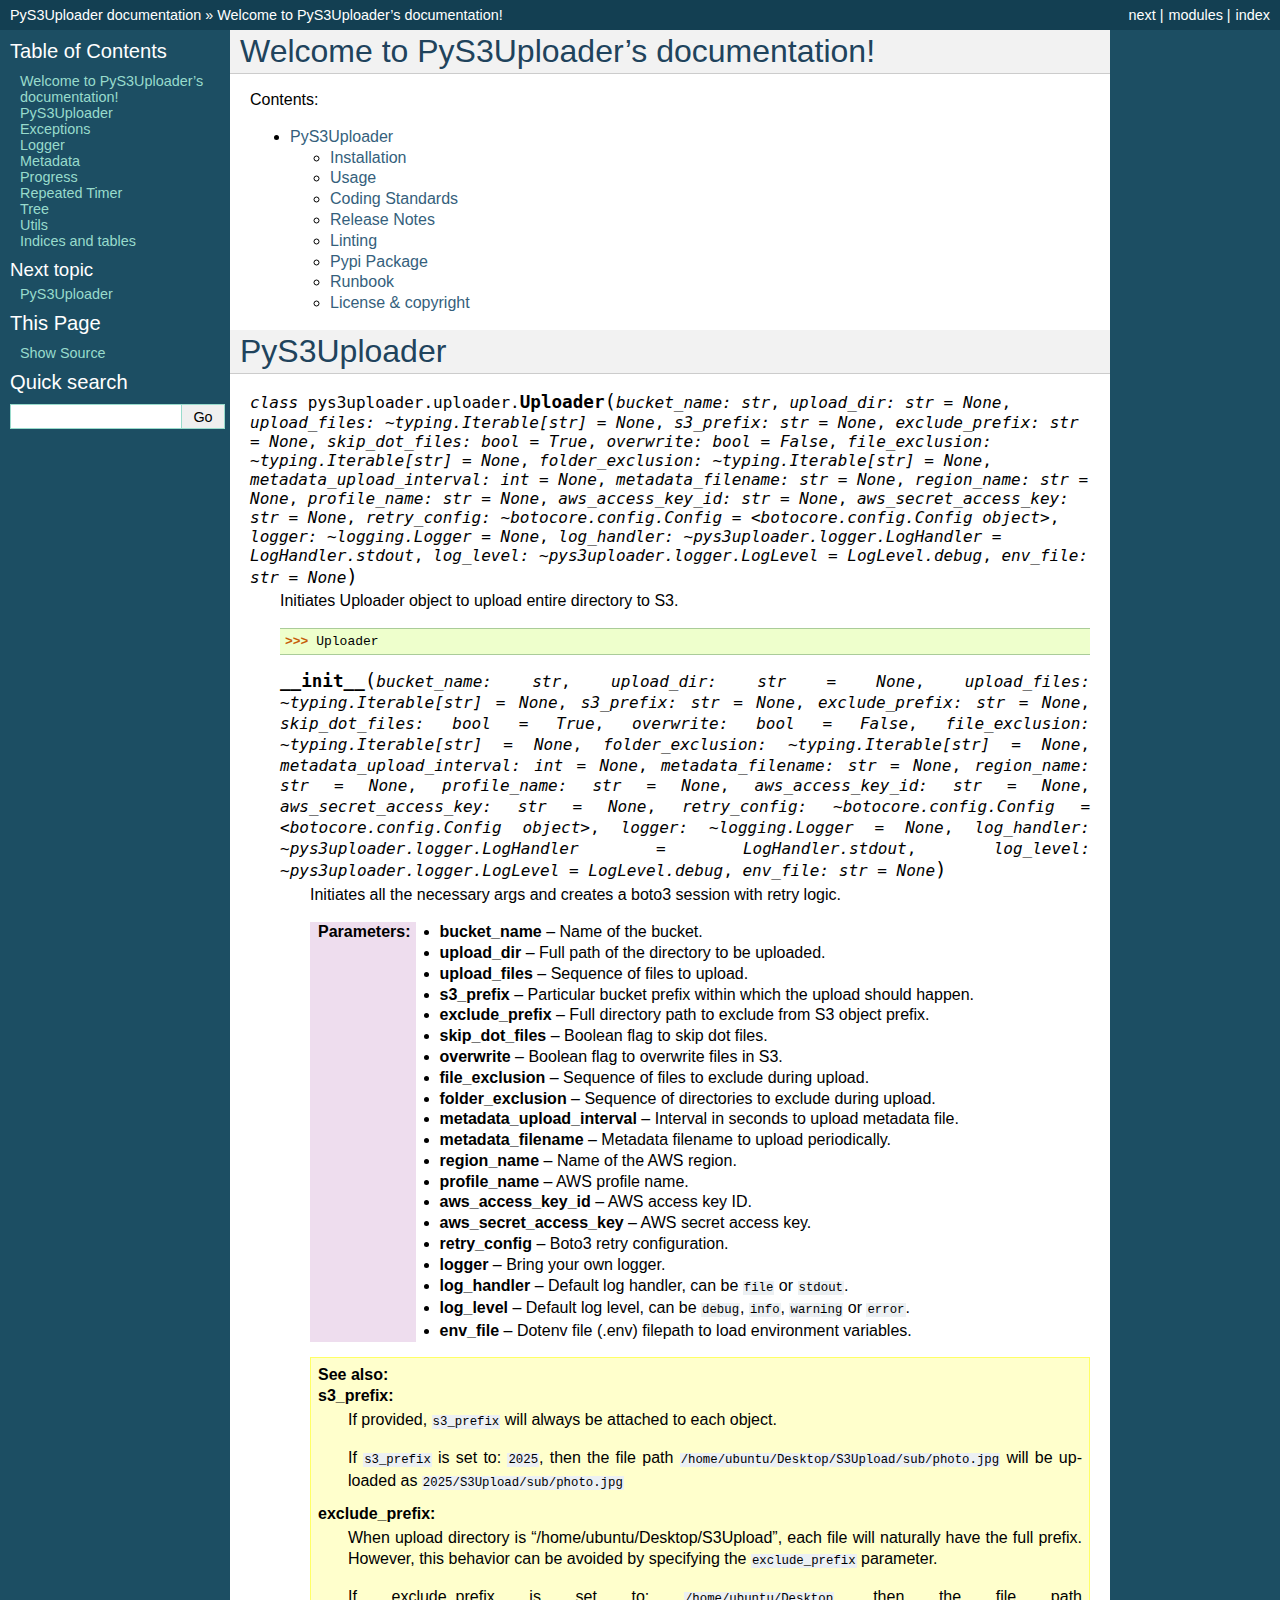
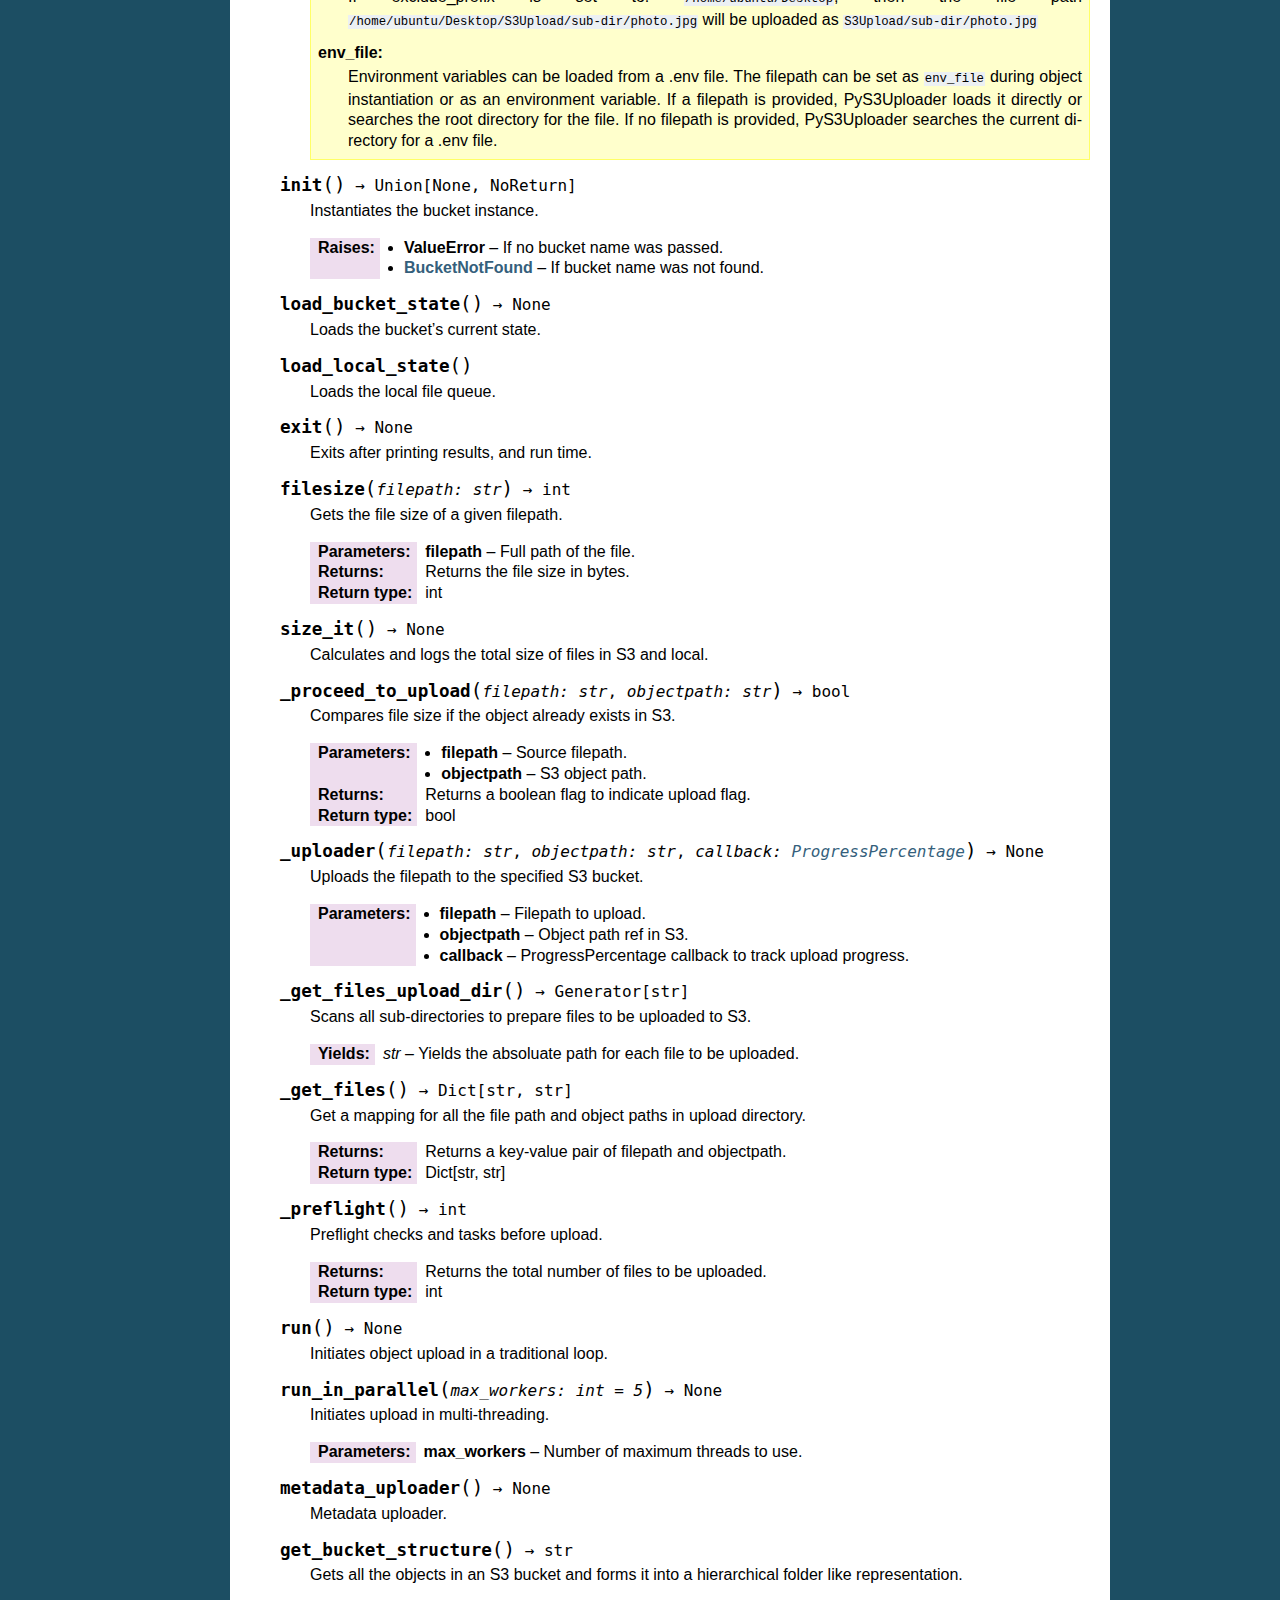
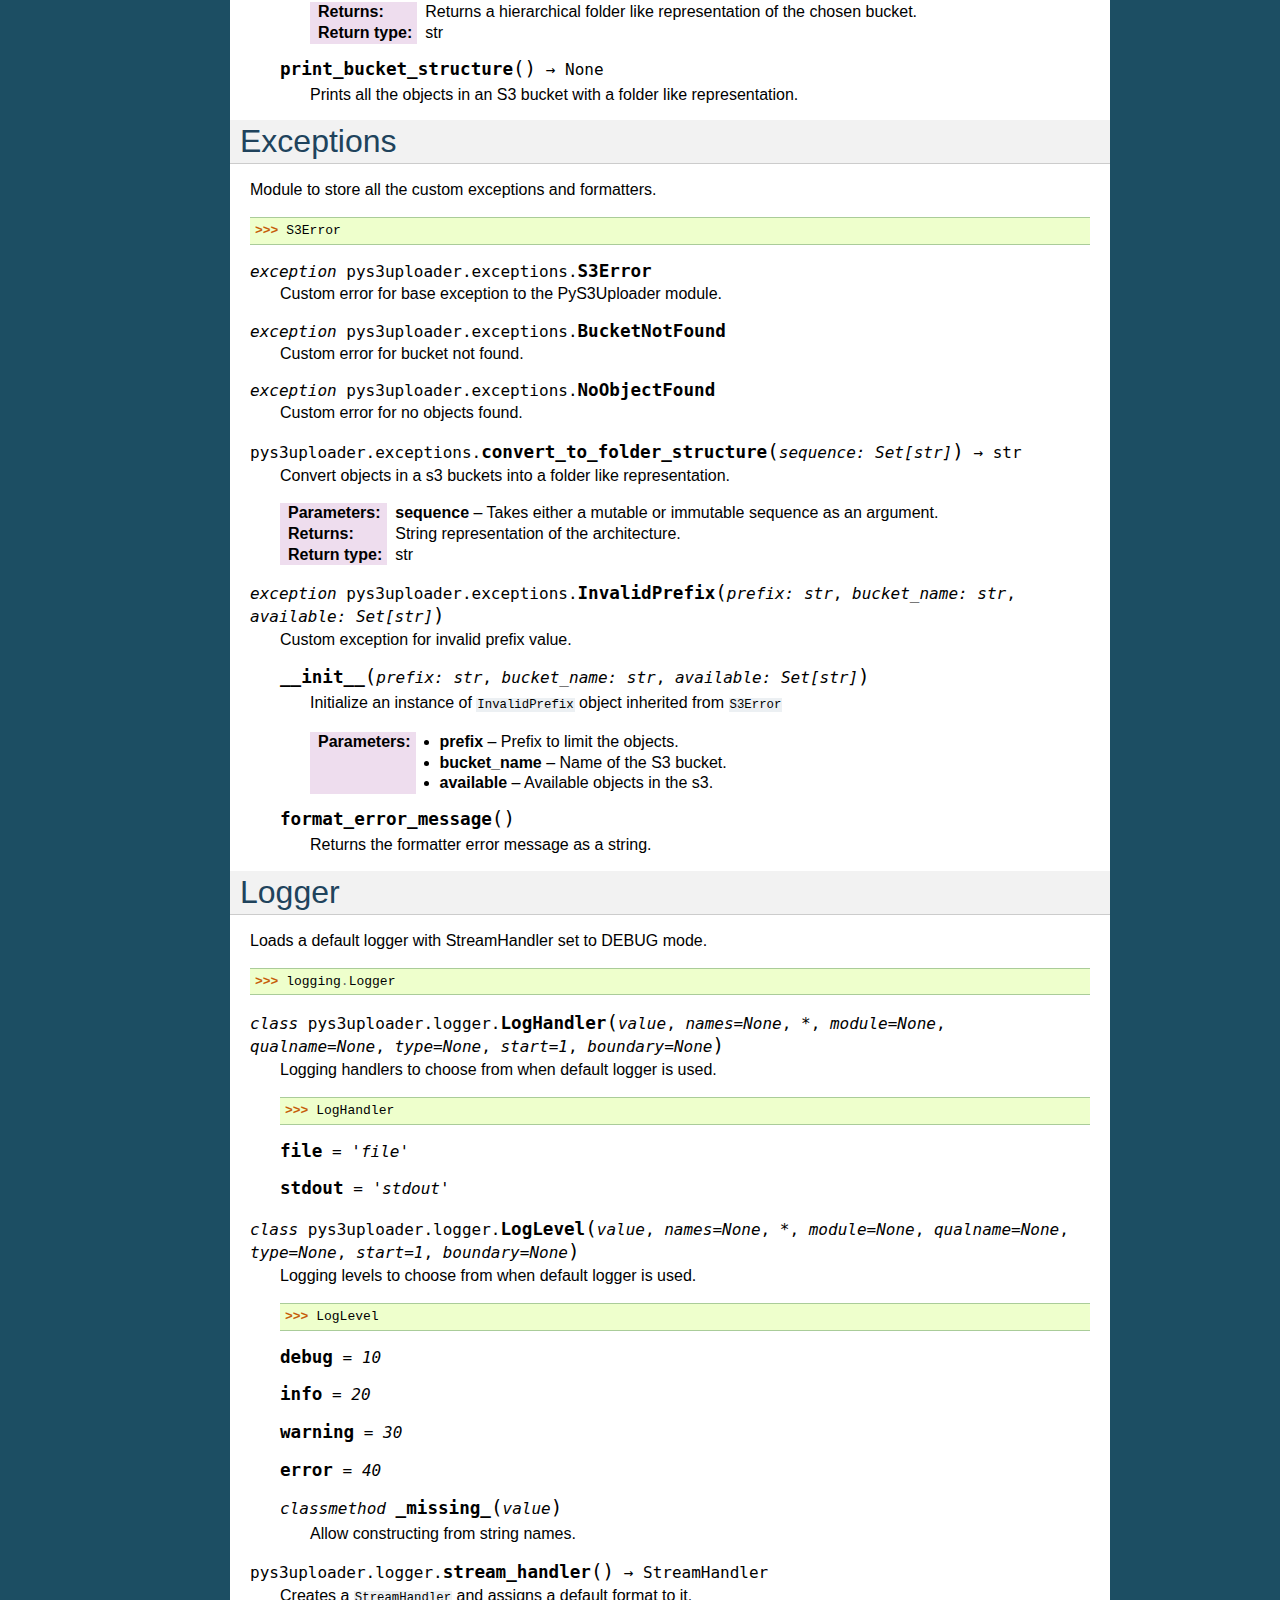
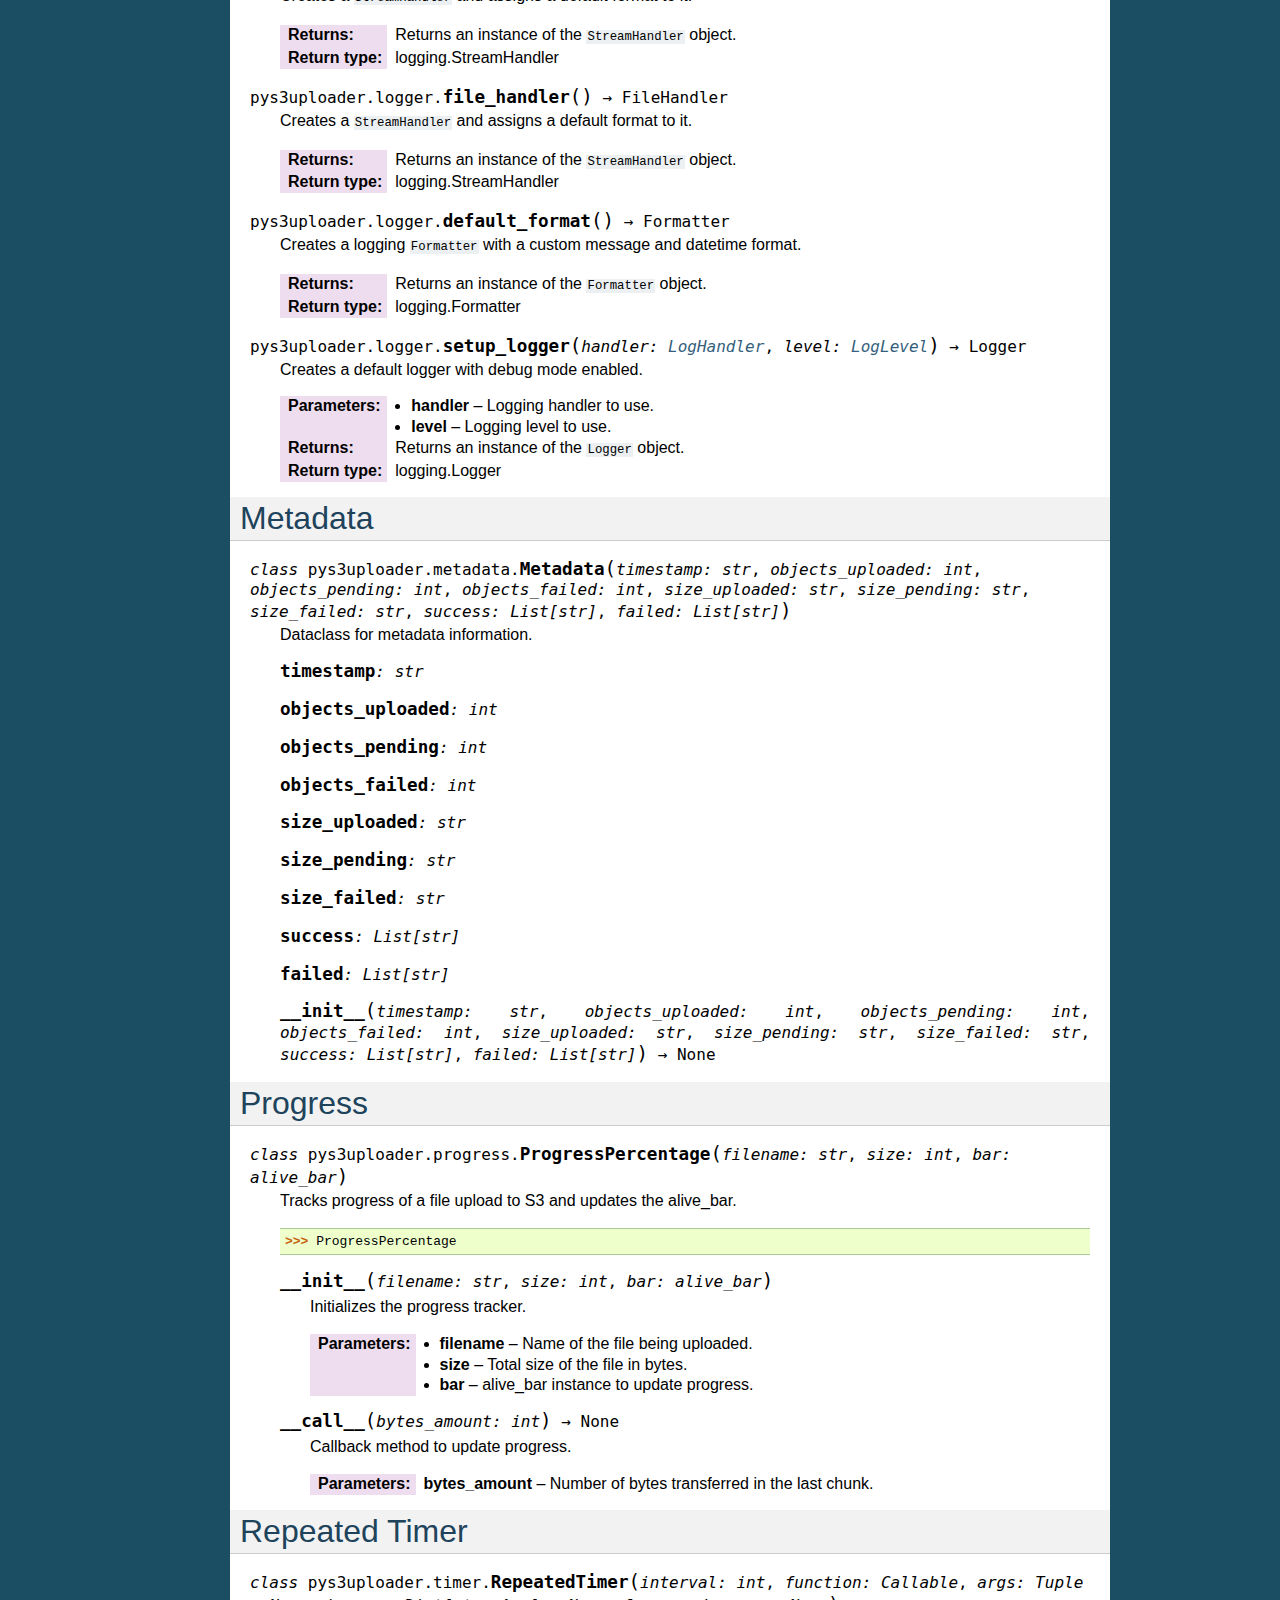
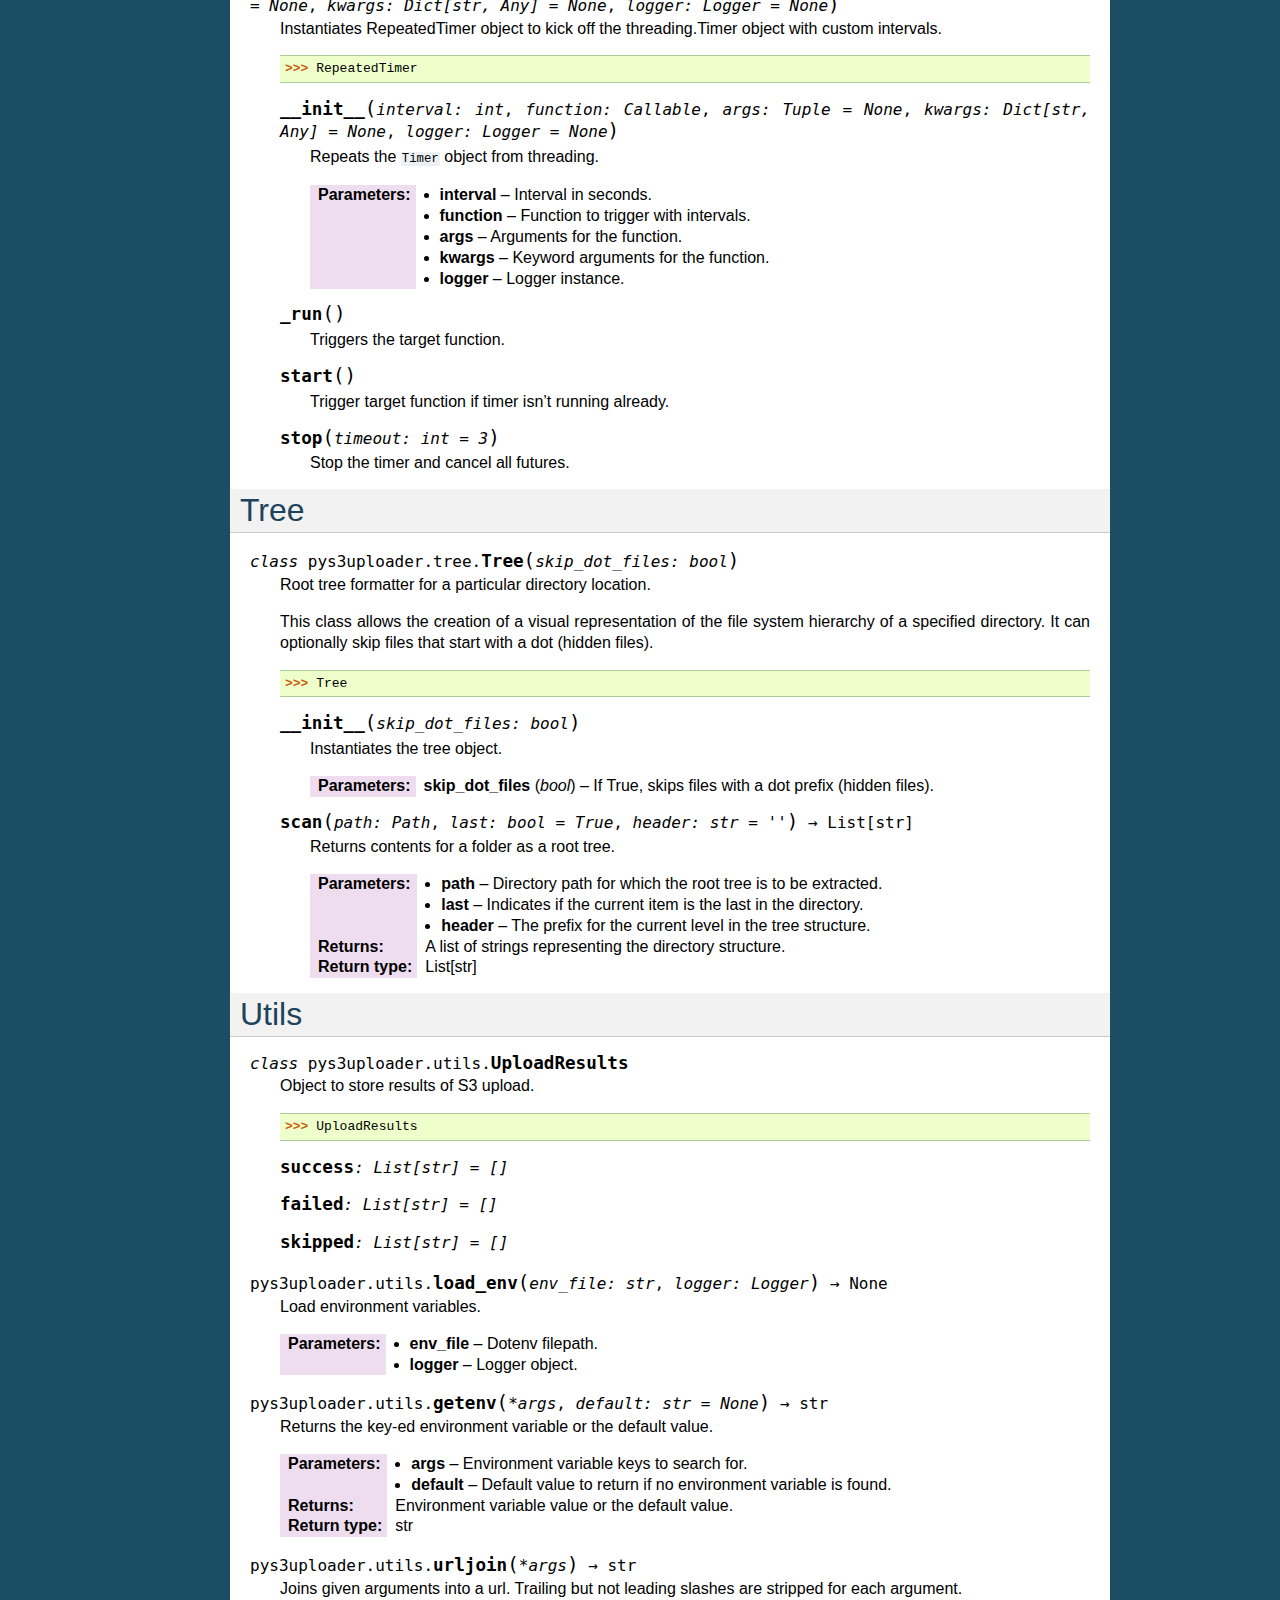
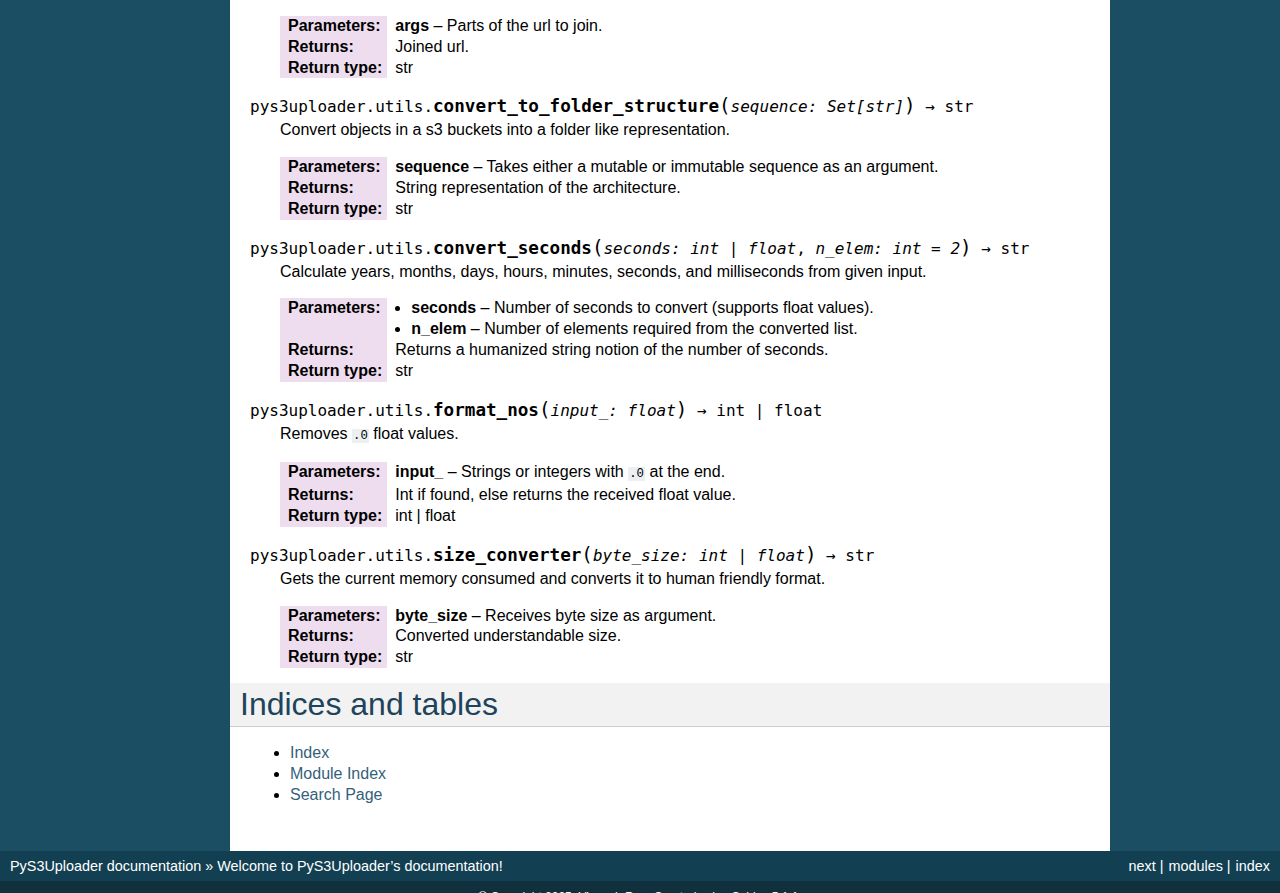
<file: docs/index.html>
<!DOCTYPE html>

<html lang="en">
  <head>
    <meta charset="utf-8" />
    <meta name="viewport" content="width=device-width, initial-scale=1.0" /><meta name="generator" content="Docutils 0.19: https://docutils.sourceforge.io/" />

    <title>Welcome to PyS3Uploader’s documentation! &#8212; PyS3Uploader  documentation</title>
    <link rel="stylesheet" type="text/css" href="_static/pygments.css" />
    <link rel="stylesheet" type="text/css" href="_static/classic.css" />
    <link rel="stylesheet" type="text/css" href="_static/static.css" />
    
    <script data-url_root="./" id="documentation_options" src="_static/documentation_options.js"></script>
    <script src="_static/jquery.js"></script>
    <script src="_static/underscore.js"></script>
    <script src="_static/_sphinx_javascript_frameworks_compat.js"></script>
    <script src="_static/doctools.js"></script>
    
    <link rel="index" title="Index" href="genindex.html" />
    <link rel="search" title="Search" href="search.html" />
    <link rel="next" title="PyS3Uploader" href="README.html" /> 
  </head><body>
    <div class="related" role="navigation" aria-label="related navigation">
      <h3>Navigation</h3>
      <ul>
        <li class="right" style="margin-right: 10px">
          <a href="genindex.html" title="General Index"
             accesskey="I">index</a></li>
        <li class="right" >
          <a href="py-modindex.html" title="Python Module Index"
             >modules</a> |</li>
        <li class="right" >
          <a href="README.html" title="PyS3Uploader"
             accesskey="N">next</a> |</li>
        <li class="nav-item nav-item-0"><a href="#">PyS3Uploader  documentation</a> &#187;</li>
        <li class="nav-item nav-item-this"><a href="">Welcome to PyS3Uploader’s documentation!</a></li> 
      </ul>
    </div>  

    <div class="document">
      <div class="documentwrapper">
        <div class="bodywrapper">
          <div class="body" role="main">
            
  <section id="welcome-to-pys3uploader-s-documentation">
<h1>Welcome to PyS3Uploader’s documentation!<a class="headerlink" href="#welcome-to-pys3uploader-s-documentation" title="Permalink to this heading">¶</a></h1>
<div class="toctree-wrapper compound">
<p class="caption" role="heading"><span class="caption-text">Contents:</span></p>
<ul>
<li class="toctree-l1"><a class="reference internal" href="README.html">PyS3Uploader</a><ul>
<li class="toctree-l2"><a class="reference internal" href="README.html#installation">Installation</a></li>
<li class="toctree-l2"><a class="reference internal" href="README.html#usage">Usage</a></li>
<li class="toctree-l2"><a class="reference internal" href="README.html#coding-standards">Coding Standards</a></li>
<li class="toctree-l2"><a class="reference internal" href="README.html#release-notes">Release Notes</a></li>
<li class="toctree-l2"><a class="reference internal" href="README.html#linting">Linting</a></li>
<li class="toctree-l2"><a class="reference internal" href="README.html#pypi-package">Pypi Package</a></li>
<li class="toctree-l2"><a class="reference internal" href="README.html#runbook">Runbook</a></li>
<li class="toctree-l2"><a class="reference internal" href="README.html#license-copyright">License &amp; copyright</a></li>
</ul>
</li>
</ul>
</div>
</section>
<section id="module-pys3uploader.uploader">
<span id="pys3uploader"></span><h1>PyS3Uploader<a class="headerlink" href="#module-pys3uploader.uploader" title="Permalink to this heading">¶</a></h1>
<dl class="py class">
<dt class="sig sig-object py" id="pys3uploader.uploader.Uploader">
<em class="property"><span class="pre">class</span><span class="w"> </span></em><span class="sig-prename descclassname"><span class="pre">pys3uploader.uploader.</span></span><span class="sig-name descname"><span class="pre">Uploader</span></span><span class="sig-paren">(</span><em class="sig-param"><span class="n"><span class="pre">bucket_name:</span> <span class="pre">str</span></span></em>, <em class="sig-param"><span class="n"><span class="pre">upload_dir:</span> <span class="pre">str</span> <span class="pre">=</span> <span class="pre">None</span></span></em>, <em class="sig-param"><span class="n"><span class="pre">upload_files:</span> <span class="pre">~typing.Iterable[str]</span> <span class="pre">=</span> <span class="pre">None</span></span></em>, <em class="sig-param"><span class="n"><span class="pre">s3_prefix:</span> <span class="pre">str</span> <span class="pre">=</span> <span class="pre">None</span></span></em>, <em class="sig-param"><span class="n"><span class="pre">exclude_prefix:</span> <span class="pre">str</span> <span class="pre">=</span> <span class="pre">None</span></span></em>, <em class="sig-param"><span class="n"><span class="pre">skip_dot_files:</span> <span class="pre">bool</span> <span class="pre">=</span> <span class="pre">True</span></span></em>, <em class="sig-param"><span class="n"><span class="pre">overwrite:</span> <span class="pre">bool</span> <span class="pre">=</span> <span class="pre">False</span></span></em>, <em class="sig-param"><span class="n"><span class="pre">file_exclusion:</span> <span class="pre">~typing.Iterable[str]</span> <span class="pre">=</span> <span class="pre">None</span></span></em>, <em class="sig-param"><span class="n"><span class="pre">folder_exclusion:</span> <span class="pre">~typing.Iterable[str]</span> <span class="pre">=</span> <span class="pre">None</span></span></em>, <em class="sig-param"><span class="n"><span class="pre">metadata_upload_interval:</span> <span class="pre">int</span> <span class="pre">=</span> <span class="pre">None</span></span></em>, <em class="sig-param"><span class="n"><span class="pre">metadata_filename:</span> <span class="pre">str</span> <span class="pre">=</span> <span class="pre">None</span></span></em>, <em class="sig-param"><span class="n"><span class="pre">region_name:</span> <span class="pre">str</span> <span class="pre">=</span> <span class="pre">None</span></span></em>, <em class="sig-param"><span class="n"><span class="pre">profile_name:</span> <span class="pre">str</span> <span class="pre">=</span> <span class="pre">None</span></span></em>, <em class="sig-param"><span class="n"><span class="pre">aws_access_key_id:</span> <span class="pre">str</span> <span class="pre">=</span> <span class="pre">None</span></span></em>, <em class="sig-param"><span class="n"><span class="pre">aws_secret_access_key:</span> <span class="pre">str</span> <span class="pre">=</span> <span class="pre">None</span></span></em>, <em class="sig-param"><span class="n"><span class="pre">retry_config:</span> <span class="pre">~botocore.config.Config</span> <span class="pre">=</span> <span class="pre">&lt;botocore.config.Config</span> <span class="pre">object&gt;</span></span></em>, <em class="sig-param"><span class="n"><span class="pre">logger:</span> <span class="pre">~logging.Logger</span> <span class="pre">=</span> <span class="pre">None</span></span></em>, <em class="sig-param"><span class="n"><span class="pre">log_handler:</span> <span class="pre">~pys3uploader.logger.LogHandler</span> <span class="pre">=</span> <span class="pre">LogHandler.stdout</span></span></em>, <em class="sig-param"><span class="n"><span class="pre">log_level:</span> <span class="pre">~pys3uploader.logger.LogLevel</span> <span class="pre">=</span> <span class="pre">LogLevel.debug</span></span></em>, <em class="sig-param"><span class="n"><span class="pre">env_file:</span> <span class="pre">str</span> <span class="pre">=</span> <span class="pre">None</span></span></em><span class="sig-paren">)</span><a class="headerlink" href="#pys3uploader.uploader.Uploader" title="Permalink to this definition">¶</a></dt>
<dd><p>Initiates Uploader object to upload entire directory to S3.</p>
<div class="doctest highlight-default notranslate"><div class="highlight"><pre><span></span><span class="gp">&gt;&gt;&gt; </span><span class="n">Uploader</span>
</pre></div>
</div>
<dl class="py method">
<dt class="sig sig-object py" id="pys3uploader.uploader.Uploader.__init__">
<span class="sig-name descname"><span class="pre">__init__</span></span><span class="sig-paren">(</span><em class="sig-param"><span class="n"><span class="pre">bucket_name:</span> <span class="pre">str</span></span></em>, <em class="sig-param"><span class="n"><span class="pre">upload_dir:</span> <span class="pre">str</span> <span class="pre">=</span> <span class="pre">None</span></span></em>, <em class="sig-param"><span class="n"><span class="pre">upload_files:</span> <span class="pre">~typing.Iterable[str]</span> <span class="pre">=</span> <span class="pre">None</span></span></em>, <em class="sig-param"><span class="n"><span class="pre">s3_prefix:</span> <span class="pre">str</span> <span class="pre">=</span> <span class="pre">None</span></span></em>, <em class="sig-param"><span class="n"><span class="pre">exclude_prefix:</span> <span class="pre">str</span> <span class="pre">=</span> <span class="pre">None</span></span></em>, <em class="sig-param"><span class="n"><span class="pre">skip_dot_files:</span> <span class="pre">bool</span> <span class="pre">=</span> <span class="pre">True</span></span></em>, <em class="sig-param"><span class="n"><span class="pre">overwrite:</span> <span class="pre">bool</span> <span class="pre">=</span> <span class="pre">False</span></span></em>, <em class="sig-param"><span class="n"><span class="pre">file_exclusion:</span> <span class="pre">~typing.Iterable[str]</span> <span class="pre">=</span> <span class="pre">None</span></span></em>, <em class="sig-param"><span class="n"><span class="pre">folder_exclusion:</span> <span class="pre">~typing.Iterable[str]</span> <span class="pre">=</span> <span class="pre">None</span></span></em>, <em class="sig-param"><span class="n"><span class="pre">metadata_upload_interval:</span> <span class="pre">int</span> <span class="pre">=</span> <span class="pre">None</span></span></em>, <em class="sig-param"><span class="n"><span class="pre">metadata_filename:</span> <span class="pre">str</span> <span class="pre">=</span> <span class="pre">None</span></span></em>, <em class="sig-param"><span class="n"><span class="pre">region_name:</span> <span class="pre">str</span> <span class="pre">=</span> <span class="pre">None</span></span></em>, <em class="sig-param"><span class="n"><span class="pre">profile_name:</span> <span class="pre">str</span> <span class="pre">=</span> <span class="pre">None</span></span></em>, <em class="sig-param"><span class="n"><span class="pre">aws_access_key_id:</span> <span class="pre">str</span> <span class="pre">=</span> <span class="pre">None</span></span></em>, <em class="sig-param"><span class="n"><span class="pre">aws_secret_access_key:</span> <span class="pre">str</span> <span class="pre">=</span> <span class="pre">None</span></span></em>, <em class="sig-param"><span class="n"><span class="pre">retry_config:</span> <span class="pre">~botocore.config.Config</span> <span class="pre">=</span> <span class="pre">&lt;botocore.config.Config</span> <span class="pre">object&gt;</span></span></em>, <em class="sig-param"><span class="n"><span class="pre">logger:</span> <span class="pre">~logging.Logger</span> <span class="pre">=</span> <span class="pre">None</span></span></em>, <em class="sig-param"><span class="n"><span class="pre">log_handler:</span> <span class="pre">~pys3uploader.logger.LogHandler</span> <span class="pre">=</span> <span class="pre">LogHandler.stdout</span></span></em>, <em class="sig-param"><span class="n"><span class="pre">log_level:</span> <span class="pre">~pys3uploader.logger.LogLevel</span> <span class="pre">=</span> <span class="pre">LogLevel.debug</span></span></em>, <em class="sig-param"><span class="n"><span class="pre">env_file:</span> <span class="pre">str</span> <span class="pre">=</span> <span class="pre">None</span></span></em><span class="sig-paren">)</span><a class="headerlink" href="#pys3uploader.uploader.Uploader.__init__" title="Permalink to this definition">¶</a></dt>
<dd><p>Initiates all the necessary args and creates a boto3 session with retry logic.</p>
<dl class="field-list simple">
<dt class="field-odd">Parameters<span class="colon">:</span></dt>
<dd class="field-odd"><ul class="simple">
<li><p><strong>bucket_name</strong> – Name of the bucket.</p></li>
<li><p><strong>upload_dir</strong> – Full path of the directory to be uploaded.</p></li>
<li><p><strong>upload_files</strong> – Sequence of files to upload.</p></li>
<li><p><strong>s3_prefix</strong> – Particular bucket prefix within which the upload should happen.</p></li>
<li><p><strong>exclude_prefix</strong> – Full directory path to exclude from S3 object prefix.</p></li>
<li><p><strong>skip_dot_files</strong> – Boolean flag to skip dot files.</p></li>
<li><p><strong>overwrite</strong> – Boolean flag to overwrite files in S3.</p></li>
<li><p><strong>file_exclusion</strong> – Sequence of files to exclude during upload.</p></li>
<li><p><strong>folder_exclusion</strong> – Sequence of directories to exclude during upload.</p></li>
<li><p><strong>metadata_upload_interval</strong> – Interval in seconds to upload metadata file.</p></li>
<li><p><strong>metadata_filename</strong> – Metadata filename to upload periodically.</p></li>
<li><p><strong>region_name</strong> – Name of the AWS region.</p></li>
<li><p><strong>profile_name</strong> – AWS profile name.</p></li>
<li><p><strong>aws_access_key_id</strong> – AWS access key ID.</p></li>
<li><p><strong>aws_secret_access_key</strong> – AWS secret access key.</p></li>
<li><p><strong>retry_config</strong> – Boto3 retry configuration.</p></li>
<li><p><strong>logger</strong> – Bring your own logger.</p></li>
<li><p><strong>log_handler</strong> – Default log handler, can be <code class="docutils literal notranslate"><span class="pre">file</span></code> or <code class="docutils literal notranslate"><span class="pre">stdout</span></code>.</p></li>
<li><p><strong>log_level</strong> – Default log level, can be <code class="docutils literal notranslate"><span class="pre">debug</span></code>, <code class="docutils literal notranslate"><span class="pre">info</span></code>, <code class="docutils literal notranslate"><span class="pre">warning</span></code> or <code class="docutils literal notranslate"><span class="pre">error</span></code>.</p></li>
<li><p><strong>env_file</strong> – Dotenv file (.env) filepath to load environment variables.</p></li>
</ul>
</dd>
</dl>
<div class="admonition seealso">
<p class="admonition-title">See also</p>
<dl>
<dt>s3_prefix:</dt><dd><p>If provided, <code class="docutils literal notranslate"><span class="pre">s3_prefix</span></code> will always be attached to each object.</p>
<p>If <code class="docutils literal notranslate"><span class="pre">s3_prefix</span></code> is set to: <code class="docutils literal notranslate"><span class="pre">2025</span></code>, then the file path
<code class="docutils literal notranslate"><span class="pre">/home/ubuntu/Desktop/S3Upload/sub/photo.jpg</span></code> will be uploaded as <code class="docutils literal notranslate"><span class="pre">2025/S3Upload/sub/photo.jpg</span></code></p>
</dd>
<dt>exclude_prefix:</dt><dd><p>When upload directory is “/home/ubuntu/Desktop/S3Upload”, each file will naturally have the full prefix.
However, this behavior can be avoided by specifying the <code class="docutils literal notranslate"><span class="pre">exclude_prefix</span></code> parameter.</p>
<p>If exclude_prefix is set to: <code class="docutils literal notranslate"><span class="pre">/home/ubuntu/Desktop</span></code>, then the file path
<code class="docutils literal notranslate"><span class="pre">/home/ubuntu/Desktop/S3Upload/sub-dir/photo.jpg</span></code> will be uploaded as <code class="docutils literal notranslate"><span class="pre">S3Upload/sub-dir/photo.jpg</span></code></p>
</dd>
<dt>env_file:</dt><dd><p>Environment variables can be loaded from a .env file.
The filepath can be set as <code class="docutils literal notranslate"><span class="pre">env_file</span></code> during object instantiation or as an environment variable.
If a filepath is provided, PyS3Uploader loads it directly or searches the root directory for the file.
If no filepath is provided, PyS3Uploader searches the current directory for a .env file.</p>
</dd>
</dl>
</div>
</dd></dl>

<dl class="py method">
<dt class="sig sig-object py" id="pys3uploader.uploader.Uploader.init">
<span class="sig-name descname"><span class="pre">init</span></span><span class="sig-paren">(</span><span class="sig-paren">)</span> <span class="sig-return"><span class="sig-return-icon">&#x2192;</span> <span class="sig-return-typehint"><span class="pre">Union</span><span class="p"><span class="pre">[</span></span><span class="pre">None</span><span class="p"><span class="pre">,</span></span><span class="w"> </span><span class="pre">NoReturn</span><span class="p"><span class="pre">]</span></span></span></span><a class="headerlink" href="#pys3uploader.uploader.Uploader.init" title="Permalink to this definition">¶</a></dt>
<dd><p>Instantiates the bucket instance.</p>
<dl class="field-list simple">
<dt class="field-odd">Raises<span class="colon">:</span></dt>
<dd class="field-odd"><ul class="simple">
<li><p><strong>ValueError</strong> – If no bucket name was passed.</p></li>
<li><p><a class="reference internal" href="#pys3uploader.exceptions.BucketNotFound" title="pys3uploader.exceptions.BucketNotFound"><strong>BucketNotFound</strong></a> – If bucket name was not found.</p></li>
</ul>
</dd>
</dl>
</dd></dl>

<dl class="py method">
<dt class="sig sig-object py" id="pys3uploader.uploader.Uploader.load_bucket_state">
<span class="sig-name descname"><span class="pre">load_bucket_state</span></span><span class="sig-paren">(</span><span class="sig-paren">)</span> <span class="sig-return"><span class="sig-return-icon">&#x2192;</span> <span class="sig-return-typehint"><span class="pre">None</span></span></span><a class="headerlink" href="#pys3uploader.uploader.Uploader.load_bucket_state" title="Permalink to this definition">¶</a></dt>
<dd><p>Loads the bucket’s current state.</p>
</dd></dl>

<dl class="py method">
<dt class="sig sig-object py" id="pys3uploader.uploader.Uploader.load_local_state">
<span class="sig-name descname"><span class="pre">load_local_state</span></span><span class="sig-paren">(</span><span class="sig-paren">)</span><a class="headerlink" href="#pys3uploader.uploader.Uploader.load_local_state" title="Permalink to this definition">¶</a></dt>
<dd><p>Loads the local file queue.</p>
</dd></dl>

<dl class="py method">
<dt class="sig sig-object py" id="pys3uploader.uploader.Uploader.exit">
<span class="sig-name descname"><span class="pre">exit</span></span><span class="sig-paren">(</span><span class="sig-paren">)</span> <span class="sig-return"><span class="sig-return-icon">&#x2192;</span> <span class="sig-return-typehint"><span class="pre">None</span></span></span><a class="headerlink" href="#pys3uploader.uploader.Uploader.exit" title="Permalink to this definition">¶</a></dt>
<dd><p>Exits after printing results, and run time.</p>
</dd></dl>

<dl class="py method">
<dt class="sig sig-object py" id="pys3uploader.uploader.Uploader.filesize">
<span class="sig-name descname"><span class="pre">filesize</span></span><span class="sig-paren">(</span><em class="sig-param"><span class="n"><span class="pre">filepath</span></span><span class="p"><span class="pre">:</span></span><span class="w"> </span><span class="n"><span class="pre">str</span></span></em><span class="sig-paren">)</span> <span class="sig-return"><span class="sig-return-icon">&#x2192;</span> <span class="sig-return-typehint"><span class="pre">int</span></span></span><a class="headerlink" href="#pys3uploader.uploader.Uploader.filesize" title="Permalink to this definition">¶</a></dt>
<dd><p>Gets the file size of a given filepath.</p>
<dl class="field-list simple">
<dt class="field-odd">Parameters<span class="colon">:</span></dt>
<dd class="field-odd"><p><strong>filepath</strong> – Full path of the file.</p>
</dd>
<dt class="field-even">Returns<span class="colon">:</span></dt>
<dd class="field-even"><p>Returns the file size in bytes.</p>
</dd>
<dt class="field-odd">Return type<span class="colon">:</span></dt>
<dd class="field-odd"><p>int</p>
</dd>
</dl>
</dd></dl>

<dl class="py method">
<dt class="sig sig-object py" id="pys3uploader.uploader.Uploader.size_it">
<span class="sig-name descname"><span class="pre">size_it</span></span><span class="sig-paren">(</span><span class="sig-paren">)</span> <span class="sig-return"><span class="sig-return-icon">&#x2192;</span> <span class="sig-return-typehint"><span class="pre">None</span></span></span><a class="headerlink" href="#pys3uploader.uploader.Uploader.size_it" title="Permalink to this definition">¶</a></dt>
<dd><p>Calculates and logs the total size of files in S3 and local.</p>
</dd></dl>

<dl class="py method">
<dt class="sig sig-object py" id="pys3uploader.uploader.Uploader._proceed_to_upload">
<span class="sig-name descname"><span class="pre">_proceed_to_upload</span></span><span class="sig-paren">(</span><em class="sig-param"><span class="n"><span class="pre">filepath</span></span><span class="p"><span class="pre">:</span></span><span class="w"> </span><span class="n"><span class="pre">str</span></span></em>, <em class="sig-param"><span class="n"><span class="pre">objectpath</span></span><span class="p"><span class="pre">:</span></span><span class="w"> </span><span class="n"><span class="pre">str</span></span></em><span class="sig-paren">)</span> <span class="sig-return"><span class="sig-return-icon">&#x2192;</span> <span class="sig-return-typehint"><span class="pre">bool</span></span></span><a class="headerlink" href="#pys3uploader.uploader.Uploader._proceed_to_upload" title="Permalink to this definition">¶</a></dt>
<dd><p>Compares file size if the object already exists in S3.</p>
<dl class="field-list simple">
<dt class="field-odd">Parameters<span class="colon">:</span></dt>
<dd class="field-odd"><ul class="simple">
<li><p><strong>filepath</strong> – Source filepath.</p></li>
<li><p><strong>objectpath</strong> – S3 object path.</p></li>
</ul>
</dd>
<dt class="field-even">Returns<span class="colon">:</span></dt>
<dd class="field-even"><p>Returns a boolean flag to indicate upload flag.</p>
</dd>
<dt class="field-odd">Return type<span class="colon">:</span></dt>
<dd class="field-odd"><p>bool</p>
</dd>
</dl>
</dd></dl>

<dl class="py method">
<dt class="sig sig-object py" id="pys3uploader.uploader.Uploader._uploader">
<span class="sig-name descname"><span class="pre">_uploader</span></span><span class="sig-paren">(</span><em class="sig-param"><span class="n"><span class="pre">filepath</span></span><span class="p"><span class="pre">:</span></span><span class="w"> </span><span class="n"><span class="pre">str</span></span></em>, <em class="sig-param"><span class="n"><span class="pre">objectpath</span></span><span class="p"><span class="pre">:</span></span><span class="w"> </span><span class="n"><span class="pre">str</span></span></em>, <em class="sig-param"><span class="n"><span class="pre">callback</span></span><span class="p"><span class="pre">:</span></span><span class="w"> </span><span class="n"><a class="reference internal" href="#pys3uploader.progress.ProgressPercentage" title="pys3uploader.progress.ProgressPercentage"><span class="pre">ProgressPercentage</span></a></span></em><span class="sig-paren">)</span> <span class="sig-return"><span class="sig-return-icon">&#x2192;</span> <span class="sig-return-typehint"><span class="pre">None</span></span></span><a class="headerlink" href="#pys3uploader.uploader.Uploader._uploader" title="Permalink to this definition">¶</a></dt>
<dd><p>Uploads the filepath to the specified S3 bucket.</p>
<dl class="field-list simple">
<dt class="field-odd">Parameters<span class="colon">:</span></dt>
<dd class="field-odd"><ul class="simple">
<li><p><strong>filepath</strong> – Filepath to upload.</p></li>
<li><p><strong>objectpath</strong> – Object path ref in S3.</p></li>
<li><p><strong>callback</strong> – ProgressPercentage callback to track upload progress.</p></li>
</ul>
</dd>
</dl>
</dd></dl>

<dl class="py method">
<dt class="sig sig-object py" id="pys3uploader.uploader.Uploader._get_files_upload_dir">
<span class="sig-name descname"><span class="pre">_get_files_upload_dir</span></span><span class="sig-paren">(</span><span class="sig-paren">)</span> <span class="sig-return"><span class="sig-return-icon">&#x2192;</span> <span class="sig-return-typehint"><span class="pre">Generator</span><span class="p"><span class="pre">[</span></span><span class="pre">str</span><span class="p"><span class="pre">]</span></span></span></span><a class="headerlink" href="#pys3uploader.uploader.Uploader._get_files_upload_dir" title="Permalink to this definition">¶</a></dt>
<dd><p>Scans all sub-directories to prepare files to be uploaded to S3.</p>
<dl class="field-list simple">
<dt class="field-odd">Yields<span class="colon">:</span></dt>
<dd class="field-odd"><p><em>str</em> – Yields the absoluate path for each file to be uploaded.</p>
</dd>
</dl>
</dd></dl>

<dl class="py method">
<dt class="sig sig-object py" id="pys3uploader.uploader.Uploader._get_files">
<span class="sig-name descname"><span class="pre">_get_files</span></span><span class="sig-paren">(</span><span class="sig-paren">)</span> <span class="sig-return"><span class="sig-return-icon">&#x2192;</span> <span class="sig-return-typehint"><span class="pre">Dict</span><span class="p"><span class="pre">[</span></span><span class="pre">str</span><span class="p"><span class="pre">,</span></span><span class="w"> </span><span class="pre">str</span><span class="p"><span class="pre">]</span></span></span></span><a class="headerlink" href="#pys3uploader.uploader.Uploader._get_files" title="Permalink to this definition">¶</a></dt>
<dd><p>Get a mapping for all the file path and object paths in upload directory.</p>
<dl class="field-list simple">
<dt class="field-odd">Returns<span class="colon">:</span></dt>
<dd class="field-odd"><p>Returns a key-value pair of filepath and objectpath.</p>
</dd>
<dt class="field-even">Return type<span class="colon">:</span></dt>
<dd class="field-even"><p>Dict[str, str]</p>
</dd>
</dl>
</dd></dl>

<dl class="py method">
<dt class="sig sig-object py" id="pys3uploader.uploader.Uploader._preflight">
<span class="sig-name descname"><span class="pre">_preflight</span></span><span class="sig-paren">(</span><span class="sig-paren">)</span> <span class="sig-return"><span class="sig-return-icon">&#x2192;</span> <span class="sig-return-typehint"><span class="pre">int</span></span></span><a class="headerlink" href="#pys3uploader.uploader.Uploader._preflight" title="Permalink to this definition">¶</a></dt>
<dd><p>Preflight checks and tasks before upload.</p>
<dl class="field-list simple">
<dt class="field-odd">Returns<span class="colon">:</span></dt>
<dd class="field-odd"><p>Returns the total number of files to be uploaded.</p>
</dd>
<dt class="field-even">Return type<span class="colon">:</span></dt>
<dd class="field-even"><p>int</p>
</dd>
</dl>
</dd></dl>

<dl class="py method">
<dt class="sig sig-object py" id="pys3uploader.uploader.Uploader.run">
<span class="sig-name descname"><span class="pre">run</span></span><span class="sig-paren">(</span><span class="sig-paren">)</span> <span class="sig-return"><span class="sig-return-icon">&#x2192;</span> <span class="sig-return-typehint"><span class="pre">None</span></span></span><a class="headerlink" href="#pys3uploader.uploader.Uploader.run" title="Permalink to this definition">¶</a></dt>
<dd><p>Initiates object upload in a traditional loop.</p>
</dd></dl>

<dl class="py method">
<dt class="sig sig-object py" id="pys3uploader.uploader.Uploader.run_in_parallel">
<span class="sig-name descname"><span class="pre">run_in_parallel</span></span><span class="sig-paren">(</span><em class="sig-param"><span class="n"><span class="pre">max_workers</span></span><span class="p"><span class="pre">:</span></span><span class="w"> </span><span class="n"><span class="pre">int</span></span><span class="w"> </span><span class="o"><span class="pre">=</span></span><span class="w"> </span><span class="default_value"><span class="pre">5</span></span></em><span class="sig-paren">)</span> <span class="sig-return"><span class="sig-return-icon">&#x2192;</span> <span class="sig-return-typehint"><span class="pre">None</span></span></span><a class="headerlink" href="#pys3uploader.uploader.Uploader.run_in_parallel" title="Permalink to this definition">¶</a></dt>
<dd><p>Initiates upload in multi-threading.</p>
<dl class="field-list simple">
<dt class="field-odd">Parameters<span class="colon">:</span></dt>
<dd class="field-odd"><p><strong>max_workers</strong> – Number of maximum threads to use.</p>
</dd>
</dl>
</dd></dl>

<dl class="py method">
<dt class="sig sig-object py" id="pys3uploader.uploader.Uploader.metadata_uploader">
<span class="sig-name descname"><span class="pre">metadata_uploader</span></span><span class="sig-paren">(</span><span class="sig-paren">)</span> <span class="sig-return"><span class="sig-return-icon">&#x2192;</span> <span class="sig-return-typehint"><span class="pre">None</span></span></span><a class="headerlink" href="#pys3uploader.uploader.Uploader.metadata_uploader" title="Permalink to this definition">¶</a></dt>
<dd><p>Metadata uploader.</p>
</dd></dl>

<dl class="py method">
<dt class="sig sig-object py" id="pys3uploader.uploader.Uploader.get_bucket_structure">
<span class="sig-name descname"><span class="pre">get_bucket_structure</span></span><span class="sig-paren">(</span><span class="sig-paren">)</span> <span class="sig-return"><span class="sig-return-icon">&#x2192;</span> <span class="sig-return-typehint"><span class="pre">str</span></span></span><a class="headerlink" href="#pys3uploader.uploader.Uploader.get_bucket_structure" title="Permalink to this definition">¶</a></dt>
<dd><p>Gets all the objects in an S3 bucket and forms it into a hierarchical folder like representation.</p>
<dl class="field-list simple">
<dt class="field-odd">Returns<span class="colon">:</span></dt>
<dd class="field-odd"><p>Returns a hierarchical folder like representation of the chosen bucket.</p>
</dd>
<dt class="field-even">Return type<span class="colon">:</span></dt>
<dd class="field-even"><p>str</p>
</dd>
</dl>
</dd></dl>

<dl class="py method">
<dt class="sig sig-object py" id="pys3uploader.uploader.Uploader.print_bucket_structure">
<span class="sig-name descname"><span class="pre">print_bucket_structure</span></span><span class="sig-paren">(</span><span class="sig-paren">)</span> <span class="sig-return"><span class="sig-return-icon">&#x2192;</span> <span class="sig-return-typehint"><span class="pre">None</span></span></span><a class="headerlink" href="#pys3uploader.uploader.Uploader.print_bucket_structure" title="Permalink to this definition">¶</a></dt>
<dd><p>Prints all the objects in an S3 bucket with a folder like representation.</p>
</dd></dl>

</dd></dl>

</section>
<section id="module-pys3uploader.exceptions">
<span id="exceptions"></span><h1>Exceptions<a class="headerlink" href="#module-pys3uploader.exceptions" title="Permalink to this heading">¶</a></h1>
<p>Module to store all the custom exceptions and formatters.</p>
<div class="doctest highlight-default notranslate"><div class="highlight"><pre><span></span><span class="gp">&gt;&gt;&gt; </span><span class="n">S3Error</span>
</pre></div>
</div>
<dl class="py exception">
<dt class="sig sig-object py" id="pys3uploader.exceptions.S3Error">
<em class="property"><span class="pre">exception</span><span class="w"> </span></em><span class="sig-prename descclassname"><span class="pre">pys3uploader.exceptions.</span></span><span class="sig-name descname"><span class="pre">S3Error</span></span><a class="headerlink" href="#pys3uploader.exceptions.S3Error" title="Permalink to this definition">¶</a></dt>
<dd><p>Custom error for base exception to the PyS3Uploader module.</p>
</dd></dl>

<dl class="py exception">
<dt class="sig sig-object py" id="pys3uploader.exceptions.BucketNotFound">
<em class="property"><span class="pre">exception</span><span class="w"> </span></em><span class="sig-prename descclassname"><span class="pre">pys3uploader.exceptions.</span></span><span class="sig-name descname"><span class="pre">BucketNotFound</span></span><a class="headerlink" href="#pys3uploader.exceptions.BucketNotFound" title="Permalink to this definition">¶</a></dt>
<dd><p>Custom error for bucket not found.</p>
</dd></dl>

<dl class="py exception">
<dt class="sig sig-object py" id="pys3uploader.exceptions.NoObjectFound">
<em class="property"><span class="pre">exception</span><span class="w"> </span></em><span class="sig-prename descclassname"><span class="pre">pys3uploader.exceptions.</span></span><span class="sig-name descname"><span class="pre">NoObjectFound</span></span><a class="headerlink" href="#pys3uploader.exceptions.NoObjectFound" title="Permalink to this definition">¶</a></dt>
<dd><p>Custom error for no objects found.</p>
</dd></dl>

<dl class="py function">
<dt class="sig sig-object py" id="pys3uploader.exceptions.convert_to_folder_structure">
<span class="sig-prename descclassname"><span class="pre">pys3uploader.exceptions.</span></span><span class="sig-name descname"><span class="pre">convert_to_folder_structure</span></span><span class="sig-paren">(</span><em class="sig-param"><span class="n"><span class="pre">sequence</span></span><span class="p"><span class="pre">:</span></span><span class="w"> </span><span class="n"><span class="pre">Set</span><span class="p"><span class="pre">[</span></span><span class="pre">str</span><span class="p"><span class="pre">]</span></span></span></em><span class="sig-paren">)</span> <span class="sig-return"><span class="sig-return-icon">&#x2192;</span> <span class="sig-return-typehint"><span class="pre">str</span></span></span><a class="headerlink" href="#pys3uploader.exceptions.convert_to_folder_structure" title="Permalink to this definition">¶</a></dt>
<dd><p>Convert objects in a s3 buckets into a folder like representation.</p>
<dl class="field-list simple">
<dt class="field-odd">Parameters<span class="colon">:</span></dt>
<dd class="field-odd"><p><strong>sequence</strong> – Takes either a mutable or immutable sequence as an argument.</p>
</dd>
<dt class="field-even">Returns<span class="colon">:</span></dt>
<dd class="field-even"><p>String representation of the architecture.</p>
</dd>
<dt class="field-odd">Return type<span class="colon">:</span></dt>
<dd class="field-odd"><p>str</p>
</dd>
</dl>
</dd></dl>

<dl class="py exception">
<dt class="sig sig-object py" id="pys3uploader.exceptions.InvalidPrefix">
<em class="property"><span class="pre">exception</span><span class="w"> </span></em><span class="sig-prename descclassname"><span class="pre">pys3uploader.exceptions.</span></span><span class="sig-name descname"><span class="pre">InvalidPrefix</span></span><span class="sig-paren">(</span><em class="sig-param"><span class="n"><span class="pre">prefix</span></span><span class="p"><span class="pre">:</span></span><span class="w"> </span><span class="n"><span class="pre">str</span></span></em>, <em class="sig-param"><span class="n"><span class="pre">bucket_name</span></span><span class="p"><span class="pre">:</span></span><span class="w"> </span><span class="n"><span class="pre">str</span></span></em>, <em class="sig-param"><span class="n"><span class="pre">available</span></span><span class="p"><span class="pre">:</span></span><span class="w"> </span><span class="n"><span class="pre">Set</span><span class="p"><span class="pre">[</span></span><span class="pre">str</span><span class="p"><span class="pre">]</span></span></span></em><span class="sig-paren">)</span><a class="headerlink" href="#pys3uploader.exceptions.InvalidPrefix" title="Permalink to this definition">¶</a></dt>
<dd><p>Custom exception for invalid prefix value.</p>
<dl class="py method">
<dt class="sig sig-object py" id="pys3uploader.exceptions.InvalidPrefix.__init__">
<span class="sig-name descname"><span class="pre">__init__</span></span><span class="sig-paren">(</span><em class="sig-param"><span class="n"><span class="pre">prefix</span></span><span class="p"><span class="pre">:</span></span><span class="w"> </span><span class="n"><span class="pre">str</span></span></em>, <em class="sig-param"><span class="n"><span class="pre">bucket_name</span></span><span class="p"><span class="pre">:</span></span><span class="w"> </span><span class="n"><span class="pre">str</span></span></em>, <em class="sig-param"><span class="n"><span class="pre">available</span></span><span class="p"><span class="pre">:</span></span><span class="w"> </span><span class="n"><span class="pre">Set</span><span class="p"><span class="pre">[</span></span><span class="pre">str</span><span class="p"><span class="pre">]</span></span></span></em><span class="sig-paren">)</span><a class="headerlink" href="#pys3uploader.exceptions.InvalidPrefix.__init__" title="Permalink to this definition">¶</a></dt>
<dd><p>Initialize an instance of <code class="docutils literal notranslate"><span class="pre">InvalidPrefix</span></code> object inherited from <code class="docutils literal notranslate"><span class="pre">S3Error</span></code></p>
<dl class="field-list simple">
<dt class="field-odd">Parameters<span class="colon">:</span></dt>
<dd class="field-odd"><ul class="simple">
<li><p><strong>prefix</strong> – Prefix to limit the objects.</p></li>
<li><p><strong>bucket_name</strong> – Name of the S3 bucket.</p></li>
<li><p><strong>available</strong> – Available objects in the s3.</p></li>
</ul>
</dd>
</dl>
</dd></dl>

<dl class="py method">
<dt class="sig sig-object py" id="pys3uploader.exceptions.InvalidPrefix.format_error_message">
<span class="sig-name descname"><span class="pre">format_error_message</span></span><span class="sig-paren">(</span><span class="sig-paren">)</span><a class="headerlink" href="#pys3uploader.exceptions.InvalidPrefix.format_error_message" title="Permalink to this definition">¶</a></dt>
<dd><p>Returns the formatter error message as a string.</p>
</dd></dl>

</dd></dl>

</section>
<section id="module-pys3uploader.logger">
<span id="logger"></span><h1>Logger<a class="headerlink" href="#module-pys3uploader.logger" title="Permalink to this heading">¶</a></h1>
<p>Loads a default logger with StreamHandler set to DEBUG mode.</p>
<div class="doctest highlight-default notranslate"><div class="highlight"><pre><span></span><span class="gp">&gt;&gt;&gt; </span><span class="n">logging</span><span class="o">.</span><span class="n">Logger</span>
</pre></div>
</div>
<dl class="py class">
<dt class="sig sig-object py" id="pys3uploader.logger.LogHandler">
<em class="property"><span class="pre">class</span><span class="w"> </span></em><span class="sig-prename descclassname"><span class="pre">pys3uploader.logger.</span></span><span class="sig-name descname"><span class="pre">LogHandler</span></span><span class="sig-paren">(</span><em class="sig-param"><span class="n"><span class="pre">value</span></span></em>, <em class="sig-param"><span class="n"><span class="pre">names</span></span><span class="o"><span class="pre">=</span></span><span class="default_value"><span class="pre">None</span></span></em>, <em class="sig-param"><span class="o"><span class="pre">*</span></span></em>, <em class="sig-param"><span class="n"><span class="pre">module</span></span><span class="o"><span class="pre">=</span></span><span class="default_value"><span class="pre">None</span></span></em>, <em class="sig-param"><span class="n"><span class="pre">qualname</span></span><span class="o"><span class="pre">=</span></span><span class="default_value"><span class="pre">None</span></span></em>, <em class="sig-param"><span class="n"><span class="pre">type</span></span><span class="o"><span class="pre">=</span></span><span class="default_value"><span class="pre">None</span></span></em>, <em class="sig-param"><span class="n"><span class="pre">start</span></span><span class="o"><span class="pre">=</span></span><span class="default_value"><span class="pre">1</span></span></em>, <em class="sig-param"><span class="n"><span class="pre">boundary</span></span><span class="o"><span class="pre">=</span></span><span class="default_value"><span class="pre">None</span></span></em><span class="sig-paren">)</span><a class="headerlink" href="#pys3uploader.logger.LogHandler" title="Permalink to this definition">¶</a></dt>
<dd><p>Logging handlers to choose from when default logger is used.</p>
<div class="doctest highlight-default notranslate"><div class="highlight"><pre><span></span><span class="gp">&gt;&gt;&gt; </span><span class="n">LogHandler</span>
</pre></div>
</div>
<dl class="py attribute">
<dt class="sig sig-object py" id="pys3uploader.logger.LogHandler.file">
<span class="sig-name descname"><span class="pre">file</span></span><em class="property"><span class="w"> </span><span class="p"><span class="pre">=</span></span><span class="w"> </span><span class="pre">'file'</span></em><a class="headerlink" href="#pys3uploader.logger.LogHandler.file" title="Permalink to this definition">¶</a></dt>
<dd></dd></dl>

<dl class="py attribute">
<dt class="sig sig-object py" id="pys3uploader.logger.LogHandler.stdout">
<span class="sig-name descname"><span class="pre">stdout</span></span><em class="property"><span class="w"> </span><span class="p"><span class="pre">=</span></span><span class="w"> </span><span class="pre">'stdout'</span></em><a class="headerlink" href="#pys3uploader.logger.LogHandler.stdout" title="Permalink to this definition">¶</a></dt>
<dd></dd></dl>

</dd></dl>

<dl class="py class">
<dt class="sig sig-object py" id="pys3uploader.logger.LogLevel">
<em class="property"><span class="pre">class</span><span class="w"> </span></em><span class="sig-prename descclassname"><span class="pre">pys3uploader.logger.</span></span><span class="sig-name descname"><span class="pre">LogLevel</span></span><span class="sig-paren">(</span><em class="sig-param"><span class="n"><span class="pre">value</span></span></em>, <em class="sig-param"><span class="n"><span class="pre">names</span></span><span class="o"><span class="pre">=</span></span><span class="default_value"><span class="pre">None</span></span></em>, <em class="sig-param"><span class="o"><span class="pre">*</span></span></em>, <em class="sig-param"><span class="n"><span class="pre">module</span></span><span class="o"><span class="pre">=</span></span><span class="default_value"><span class="pre">None</span></span></em>, <em class="sig-param"><span class="n"><span class="pre">qualname</span></span><span class="o"><span class="pre">=</span></span><span class="default_value"><span class="pre">None</span></span></em>, <em class="sig-param"><span class="n"><span class="pre">type</span></span><span class="o"><span class="pre">=</span></span><span class="default_value"><span class="pre">None</span></span></em>, <em class="sig-param"><span class="n"><span class="pre">start</span></span><span class="o"><span class="pre">=</span></span><span class="default_value"><span class="pre">1</span></span></em>, <em class="sig-param"><span class="n"><span class="pre">boundary</span></span><span class="o"><span class="pre">=</span></span><span class="default_value"><span class="pre">None</span></span></em><span class="sig-paren">)</span><a class="headerlink" href="#pys3uploader.logger.LogLevel" title="Permalink to this definition">¶</a></dt>
<dd><p>Logging levels to choose from when default logger is used.</p>
<div class="doctest highlight-default notranslate"><div class="highlight"><pre><span></span><span class="gp">&gt;&gt;&gt; </span><span class="n">LogLevel</span>
</pre></div>
</div>
<dl class="py attribute">
<dt class="sig sig-object py" id="pys3uploader.logger.LogLevel.debug">
<span class="sig-name descname"><span class="pre">debug</span></span><em class="property"><span class="w"> </span><span class="p"><span class="pre">=</span></span><span class="w"> </span><span class="pre">10</span></em><a class="headerlink" href="#pys3uploader.logger.LogLevel.debug" title="Permalink to this definition">¶</a></dt>
<dd></dd></dl>

<dl class="py attribute">
<dt class="sig sig-object py" id="pys3uploader.logger.LogLevel.info">
<span class="sig-name descname"><span class="pre">info</span></span><em class="property"><span class="w"> </span><span class="p"><span class="pre">=</span></span><span class="w"> </span><span class="pre">20</span></em><a class="headerlink" href="#pys3uploader.logger.LogLevel.info" title="Permalink to this definition">¶</a></dt>
<dd></dd></dl>

<dl class="py attribute">
<dt class="sig sig-object py" id="pys3uploader.logger.LogLevel.warning">
<span class="sig-name descname"><span class="pre">warning</span></span><em class="property"><span class="w"> </span><span class="p"><span class="pre">=</span></span><span class="w"> </span><span class="pre">30</span></em><a class="headerlink" href="#pys3uploader.logger.LogLevel.warning" title="Permalink to this definition">¶</a></dt>
<dd></dd></dl>

<dl class="py attribute">
<dt class="sig sig-object py" id="pys3uploader.logger.LogLevel.error">
<span class="sig-name descname"><span class="pre">error</span></span><em class="property"><span class="w"> </span><span class="p"><span class="pre">=</span></span><span class="w"> </span><span class="pre">40</span></em><a class="headerlink" href="#pys3uploader.logger.LogLevel.error" title="Permalink to this definition">¶</a></dt>
<dd></dd></dl>

<dl class="py method">
<dt class="sig sig-object py" id="pys3uploader.logger.LogLevel._missing_">
<em class="property"><span class="pre">classmethod</span><span class="w"> </span></em><span class="sig-name descname"><span class="pre">_missing_</span></span><span class="sig-paren">(</span><em class="sig-param"><span class="n"><span class="pre">value</span></span></em><span class="sig-paren">)</span><a class="headerlink" href="#pys3uploader.logger.LogLevel._missing_" title="Permalink to this definition">¶</a></dt>
<dd><p>Allow constructing from string names.</p>
</dd></dl>

</dd></dl>

<dl class="py function">
<dt class="sig sig-object py" id="pys3uploader.logger.stream_handler">
<span class="sig-prename descclassname"><span class="pre">pys3uploader.logger.</span></span><span class="sig-name descname"><span class="pre">stream_handler</span></span><span class="sig-paren">(</span><span class="sig-paren">)</span> <span class="sig-return"><span class="sig-return-icon">&#x2192;</span> <span class="sig-return-typehint"><span class="pre">StreamHandler</span></span></span><a class="headerlink" href="#pys3uploader.logger.stream_handler" title="Permalink to this definition">¶</a></dt>
<dd><p>Creates a <code class="docutils literal notranslate"><span class="pre">StreamHandler</span></code> and assigns a default format to it.</p>
<dl class="field-list simple">
<dt class="field-odd">Returns<span class="colon">:</span></dt>
<dd class="field-odd"><p>Returns an instance of the <code class="docutils literal notranslate"><span class="pre">StreamHandler</span></code> object.</p>
</dd>
<dt class="field-even">Return type<span class="colon">:</span></dt>
<dd class="field-even"><p>logging.StreamHandler</p>
</dd>
</dl>
</dd></dl>

<dl class="py function">
<dt class="sig sig-object py" id="pys3uploader.logger.file_handler">
<span class="sig-prename descclassname"><span class="pre">pys3uploader.logger.</span></span><span class="sig-name descname"><span class="pre">file_handler</span></span><span class="sig-paren">(</span><span class="sig-paren">)</span> <span class="sig-return"><span class="sig-return-icon">&#x2192;</span> <span class="sig-return-typehint"><span class="pre">FileHandler</span></span></span><a class="headerlink" href="#pys3uploader.logger.file_handler" title="Permalink to this definition">¶</a></dt>
<dd><p>Creates a <code class="docutils literal notranslate"><span class="pre">StreamHandler</span></code> and assigns a default format to it.</p>
<dl class="field-list simple">
<dt class="field-odd">Returns<span class="colon">:</span></dt>
<dd class="field-odd"><p>Returns an instance of the <code class="docutils literal notranslate"><span class="pre">StreamHandler</span></code> object.</p>
</dd>
<dt class="field-even">Return type<span class="colon">:</span></dt>
<dd class="field-even"><p>logging.StreamHandler</p>
</dd>
</dl>
</dd></dl>

<dl class="py function">
<dt class="sig sig-object py" id="pys3uploader.logger.default_format">
<span class="sig-prename descclassname"><span class="pre">pys3uploader.logger.</span></span><span class="sig-name descname"><span class="pre">default_format</span></span><span class="sig-paren">(</span><span class="sig-paren">)</span> <span class="sig-return"><span class="sig-return-icon">&#x2192;</span> <span class="sig-return-typehint"><span class="pre">Formatter</span></span></span><a class="headerlink" href="#pys3uploader.logger.default_format" title="Permalink to this definition">¶</a></dt>
<dd><p>Creates a logging <code class="docutils literal notranslate"><span class="pre">Formatter</span></code> with a custom message and datetime format.</p>
<dl class="field-list simple">
<dt class="field-odd">Returns<span class="colon">:</span></dt>
<dd class="field-odd"><p>Returns an instance of the <code class="docutils literal notranslate"><span class="pre">Formatter</span></code> object.</p>
</dd>
<dt class="field-even">Return type<span class="colon">:</span></dt>
<dd class="field-even"><p>logging.Formatter</p>
</dd>
</dl>
</dd></dl>

<dl class="py function">
<dt class="sig sig-object py" id="pys3uploader.logger.setup_logger">
<span class="sig-prename descclassname"><span class="pre">pys3uploader.logger.</span></span><span class="sig-name descname"><span class="pre">setup_logger</span></span><span class="sig-paren">(</span><em class="sig-param"><span class="n"><span class="pre">handler</span></span><span class="p"><span class="pre">:</span></span><span class="w"> </span><span class="n"><a class="reference internal" href="#pys3uploader.logger.LogHandler" title="pys3uploader.logger.LogHandler"><span class="pre">LogHandler</span></a></span></em>, <em class="sig-param"><span class="n"><span class="pre">level</span></span><span class="p"><span class="pre">:</span></span><span class="w"> </span><span class="n"><a class="reference internal" href="#pys3uploader.logger.LogLevel" title="pys3uploader.logger.LogLevel"><span class="pre">LogLevel</span></a></span></em><span class="sig-paren">)</span> <span class="sig-return"><span class="sig-return-icon">&#x2192;</span> <span class="sig-return-typehint"><span class="pre">Logger</span></span></span><a class="headerlink" href="#pys3uploader.logger.setup_logger" title="Permalink to this definition">¶</a></dt>
<dd><p>Creates a default logger with debug mode enabled.</p>
<dl class="field-list simple">
<dt class="field-odd">Parameters<span class="colon">:</span></dt>
<dd class="field-odd"><ul class="simple">
<li><p><strong>handler</strong> – Logging handler to use.</p></li>
<li><p><strong>level</strong> – Logging level to use.</p></li>
</ul>
</dd>
<dt class="field-even">Returns<span class="colon">:</span></dt>
<dd class="field-even"><p>Returns an instance of the <code class="docutils literal notranslate"><span class="pre">Logger</span></code> object.</p>
</dd>
<dt class="field-odd">Return type<span class="colon">:</span></dt>
<dd class="field-odd"><p>logging.Logger</p>
</dd>
</dl>
</dd></dl>

</section>
<section id="module-pys3uploader.metadata">
<span id="metadata"></span><h1>Metadata<a class="headerlink" href="#module-pys3uploader.metadata" title="Permalink to this heading">¶</a></h1>
<dl class="py class">
<dt class="sig sig-object py" id="pys3uploader.metadata.Metadata">
<em class="property"><span class="pre">class</span><span class="w"> </span></em><span class="sig-prename descclassname"><span class="pre">pys3uploader.metadata.</span></span><span class="sig-name descname"><span class="pre">Metadata</span></span><span class="sig-paren">(</span><em class="sig-param"><span class="n"><span class="pre">timestamp</span></span><span class="p"><span class="pre">:</span></span><span class="w"> </span><span class="n"><span class="pre">str</span></span></em>, <em class="sig-param"><span class="n"><span class="pre">objects_uploaded</span></span><span class="p"><span class="pre">:</span></span><span class="w"> </span><span class="n"><span class="pre">int</span></span></em>, <em class="sig-param"><span class="n"><span class="pre">objects_pending</span></span><span class="p"><span class="pre">:</span></span><span class="w"> </span><span class="n"><span class="pre">int</span></span></em>, <em class="sig-param"><span class="n"><span class="pre">objects_failed</span></span><span class="p"><span class="pre">:</span></span><span class="w"> </span><span class="n"><span class="pre">int</span></span></em>, <em class="sig-param"><span class="n"><span class="pre">size_uploaded</span></span><span class="p"><span class="pre">:</span></span><span class="w"> </span><span class="n"><span class="pre">str</span></span></em>, <em class="sig-param"><span class="n"><span class="pre">size_pending</span></span><span class="p"><span class="pre">:</span></span><span class="w"> </span><span class="n"><span class="pre">str</span></span></em>, <em class="sig-param"><span class="n"><span class="pre">size_failed</span></span><span class="p"><span class="pre">:</span></span><span class="w"> </span><span class="n"><span class="pre">str</span></span></em>, <em class="sig-param"><span class="n"><span class="pre">success</span></span><span class="p"><span class="pre">:</span></span><span class="w"> </span><span class="n"><span class="pre">List</span><span class="p"><span class="pre">[</span></span><span class="pre">str</span><span class="p"><span class="pre">]</span></span></span></em>, <em class="sig-param"><span class="n"><span class="pre">failed</span></span><span class="p"><span class="pre">:</span></span><span class="w"> </span><span class="n"><span class="pre">List</span><span class="p"><span class="pre">[</span></span><span class="pre">str</span><span class="p"><span class="pre">]</span></span></span></em><span class="sig-paren">)</span><a class="headerlink" href="#pys3uploader.metadata.Metadata" title="Permalink to this definition">¶</a></dt>
<dd><p>Dataclass for metadata information.</p>
<dl class="py attribute">
<dt class="sig sig-object py" id="pys3uploader.metadata.Metadata.timestamp">
<span class="sig-name descname"><span class="pre">timestamp</span></span><em class="property"><span class="p"><span class="pre">:</span></span><span class="w"> </span><span class="pre">str</span></em><a class="headerlink" href="#pys3uploader.metadata.Metadata.timestamp" title="Permalink to this definition">¶</a></dt>
<dd></dd></dl>

<dl class="py attribute">
<dt class="sig sig-object py" id="pys3uploader.metadata.Metadata.objects_uploaded">
<span class="sig-name descname"><span class="pre">objects_uploaded</span></span><em class="property"><span class="p"><span class="pre">:</span></span><span class="w"> </span><span class="pre">int</span></em><a class="headerlink" href="#pys3uploader.metadata.Metadata.objects_uploaded" title="Permalink to this definition">¶</a></dt>
<dd></dd></dl>

<dl class="py attribute">
<dt class="sig sig-object py" id="pys3uploader.metadata.Metadata.objects_pending">
<span class="sig-name descname"><span class="pre">objects_pending</span></span><em class="property"><span class="p"><span class="pre">:</span></span><span class="w"> </span><span class="pre">int</span></em><a class="headerlink" href="#pys3uploader.metadata.Metadata.objects_pending" title="Permalink to this definition">¶</a></dt>
<dd></dd></dl>

<dl class="py attribute">
<dt class="sig sig-object py" id="pys3uploader.metadata.Metadata.objects_failed">
<span class="sig-name descname"><span class="pre">objects_failed</span></span><em class="property"><span class="p"><span class="pre">:</span></span><span class="w"> </span><span class="pre">int</span></em><a class="headerlink" href="#pys3uploader.metadata.Metadata.objects_failed" title="Permalink to this definition">¶</a></dt>
<dd></dd></dl>

<dl class="py attribute">
<dt class="sig sig-object py" id="pys3uploader.metadata.Metadata.size_uploaded">
<span class="sig-name descname"><span class="pre">size_uploaded</span></span><em class="property"><span class="p"><span class="pre">:</span></span><span class="w"> </span><span class="pre">str</span></em><a class="headerlink" href="#pys3uploader.metadata.Metadata.size_uploaded" title="Permalink to this definition">¶</a></dt>
<dd></dd></dl>

<dl class="py attribute">
<dt class="sig sig-object py" id="pys3uploader.metadata.Metadata.size_pending">
<span class="sig-name descname"><span class="pre">size_pending</span></span><em class="property"><span class="p"><span class="pre">:</span></span><span class="w"> </span><span class="pre">str</span></em><a class="headerlink" href="#pys3uploader.metadata.Metadata.size_pending" title="Permalink to this definition">¶</a></dt>
<dd></dd></dl>

<dl class="py attribute">
<dt class="sig sig-object py" id="pys3uploader.metadata.Metadata.size_failed">
<span class="sig-name descname"><span class="pre">size_failed</span></span><em class="property"><span class="p"><span class="pre">:</span></span><span class="w"> </span><span class="pre">str</span></em><a class="headerlink" href="#pys3uploader.metadata.Metadata.size_failed" title="Permalink to this definition">¶</a></dt>
<dd></dd></dl>

<dl class="py attribute">
<dt class="sig sig-object py" id="pys3uploader.metadata.Metadata.success">
<span class="sig-name descname"><span class="pre">success</span></span><em class="property"><span class="p"><span class="pre">:</span></span><span class="w"> </span><span class="pre">List</span><span class="p"><span class="pre">[</span></span><span class="pre">str</span><span class="p"><span class="pre">]</span></span></em><a class="headerlink" href="#pys3uploader.metadata.Metadata.success" title="Permalink to this definition">¶</a></dt>
<dd></dd></dl>

<dl class="py attribute">
<dt class="sig sig-object py" id="pys3uploader.metadata.Metadata.failed">
<span class="sig-name descname"><span class="pre">failed</span></span><em class="property"><span class="p"><span class="pre">:</span></span><span class="w"> </span><span class="pre">List</span><span class="p"><span class="pre">[</span></span><span class="pre">str</span><span class="p"><span class="pre">]</span></span></em><a class="headerlink" href="#pys3uploader.metadata.Metadata.failed" title="Permalink to this definition">¶</a></dt>
<dd></dd></dl>

<dl class="py method">
<dt class="sig sig-object py" id="pys3uploader.metadata.Metadata.__init__">
<span class="sig-name descname"><span class="pre">__init__</span></span><span class="sig-paren">(</span><em class="sig-param"><span class="n"><span class="pre">timestamp</span></span><span class="p"><span class="pre">:</span></span><span class="w"> </span><span class="n"><span class="pre">str</span></span></em>, <em class="sig-param"><span class="n"><span class="pre">objects_uploaded</span></span><span class="p"><span class="pre">:</span></span><span class="w"> </span><span class="n"><span class="pre">int</span></span></em>, <em class="sig-param"><span class="n"><span class="pre">objects_pending</span></span><span class="p"><span class="pre">:</span></span><span class="w"> </span><span class="n"><span class="pre">int</span></span></em>, <em class="sig-param"><span class="n"><span class="pre">objects_failed</span></span><span class="p"><span class="pre">:</span></span><span class="w"> </span><span class="n"><span class="pre">int</span></span></em>, <em class="sig-param"><span class="n"><span class="pre">size_uploaded</span></span><span class="p"><span class="pre">:</span></span><span class="w"> </span><span class="n"><span class="pre">str</span></span></em>, <em class="sig-param"><span class="n"><span class="pre">size_pending</span></span><span class="p"><span class="pre">:</span></span><span class="w"> </span><span class="n"><span class="pre">str</span></span></em>, <em class="sig-param"><span class="n"><span class="pre">size_failed</span></span><span class="p"><span class="pre">:</span></span><span class="w"> </span><span class="n"><span class="pre">str</span></span></em>, <em class="sig-param"><span class="n"><span class="pre">success</span></span><span class="p"><span class="pre">:</span></span><span class="w"> </span><span class="n"><span class="pre">List</span><span class="p"><span class="pre">[</span></span><span class="pre">str</span><span class="p"><span class="pre">]</span></span></span></em>, <em class="sig-param"><span class="n"><span class="pre">failed</span></span><span class="p"><span class="pre">:</span></span><span class="w"> </span><span class="n"><span class="pre">List</span><span class="p"><span class="pre">[</span></span><span class="pre">str</span><span class="p"><span class="pre">]</span></span></span></em><span class="sig-paren">)</span> <span class="sig-return"><span class="sig-return-icon">&#x2192;</span> <span class="sig-return-typehint"><span class="pre">None</span></span></span><a class="headerlink" href="#pys3uploader.metadata.Metadata.__init__" title="Permalink to this definition">¶</a></dt>
<dd></dd></dl>

</dd></dl>

</section>
<section id="module-pys3uploader.progress">
<span id="progress"></span><h1>Progress<a class="headerlink" href="#module-pys3uploader.progress" title="Permalink to this heading">¶</a></h1>
<dl class="py class">
<dt class="sig sig-object py" id="pys3uploader.progress.ProgressPercentage">
<em class="property"><span class="pre">class</span><span class="w"> </span></em><span class="sig-prename descclassname"><span class="pre">pys3uploader.progress.</span></span><span class="sig-name descname"><span class="pre">ProgressPercentage</span></span><span class="sig-paren">(</span><em class="sig-param"><span class="n"><span class="pre">filename</span></span><span class="p"><span class="pre">:</span></span><span class="w"> </span><span class="n"><span class="pre">str</span></span></em>, <em class="sig-param"><span class="n"><span class="pre">size</span></span><span class="p"><span class="pre">:</span></span><span class="w"> </span><span class="n"><span class="pre">int</span></span></em>, <em class="sig-param"><span class="n"><span class="pre">bar</span></span><span class="p"><span class="pre">:</span></span><span class="w"> </span><span class="n"><span class="pre">alive_bar</span></span></em><span class="sig-paren">)</span><a class="headerlink" href="#pys3uploader.progress.ProgressPercentage" title="Permalink to this definition">¶</a></dt>
<dd><p>Tracks progress of a file upload to S3 and updates the alive_bar.</p>
<div class="doctest highlight-default notranslate"><div class="highlight"><pre><span></span><span class="gp">&gt;&gt;&gt; </span><span class="n">ProgressPercentage</span>
</pre></div>
</div>
<dl class="py method">
<dt class="sig sig-object py" id="pys3uploader.progress.ProgressPercentage.__init__">
<span class="sig-name descname"><span class="pre">__init__</span></span><span class="sig-paren">(</span><em class="sig-param"><span class="n"><span class="pre">filename</span></span><span class="p"><span class="pre">:</span></span><span class="w"> </span><span class="n"><span class="pre">str</span></span></em>, <em class="sig-param"><span class="n"><span class="pre">size</span></span><span class="p"><span class="pre">:</span></span><span class="w"> </span><span class="n"><span class="pre">int</span></span></em>, <em class="sig-param"><span class="n"><span class="pre">bar</span></span><span class="p"><span class="pre">:</span></span><span class="w"> </span><span class="n"><span class="pre">alive_bar</span></span></em><span class="sig-paren">)</span><a class="headerlink" href="#pys3uploader.progress.ProgressPercentage.__init__" title="Permalink to this definition">¶</a></dt>
<dd><p>Initializes the progress tracker.</p>
<dl class="field-list simple">
<dt class="field-odd">Parameters<span class="colon">:</span></dt>
<dd class="field-odd"><ul class="simple">
<li><p><strong>filename</strong> – Name of the file being uploaded.</p></li>
<li><p><strong>size</strong> – Total size of the file in bytes.</p></li>
<li><p><strong>bar</strong> – alive_bar instance to update progress.</p></li>
</ul>
</dd>
</dl>
</dd></dl>

<dl class="py method">
<dt class="sig sig-object py" id="pys3uploader.progress.ProgressPercentage.__call__">
<span class="sig-name descname"><span class="pre">__call__</span></span><span class="sig-paren">(</span><em class="sig-param"><span class="n"><span class="pre">bytes_amount</span></span><span class="p"><span class="pre">:</span></span><span class="w"> </span><span class="n"><span class="pre">int</span></span></em><span class="sig-paren">)</span> <span class="sig-return"><span class="sig-return-icon">&#x2192;</span> <span class="sig-return-typehint"><span class="pre">None</span></span></span><a class="headerlink" href="#pys3uploader.progress.ProgressPercentage.__call__" title="Permalink to this definition">¶</a></dt>
<dd><p>Callback method to update progress.</p>
<dl class="field-list simple">
<dt class="field-odd">Parameters<span class="colon">:</span></dt>
<dd class="field-odd"><p><strong>bytes_amount</strong> – Number of bytes transferred in the last chunk.</p>
</dd>
</dl>
</dd></dl>

</dd></dl>

</section>
<section id="module-pys3uploader.timer">
<span id="repeated-timer"></span><h1>Repeated Timer<a class="headerlink" href="#module-pys3uploader.timer" title="Permalink to this heading">¶</a></h1>
<dl class="py class">
<dt class="sig sig-object py" id="pys3uploader.timer.RepeatedTimer">
<em class="property"><span class="pre">class</span><span class="w"> </span></em><span class="sig-prename descclassname"><span class="pre">pys3uploader.timer.</span></span><span class="sig-name descname"><span class="pre">RepeatedTimer</span></span><span class="sig-paren">(</span><em class="sig-param"><span class="n"><span class="pre">interval</span></span><span class="p"><span class="pre">:</span></span><span class="w"> </span><span class="n"><span class="pre">int</span></span></em>, <em class="sig-param"><span class="n"><span class="pre">function</span></span><span class="p"><span class="pre">:</span></span><span class="w"> </span><span class="n"><span class="pre">Callable</span></span></em>, <em class="sig-param"><span class="n"><span class="pre">args</span></span><span class="p"><span class="pre">:</span></span><span class="w"> </span><span class="n"><span class="pre">Tuple</span></span><span class="w"> </span><span class="o"><span class="pre">=</span></span><span class="w"> </span><span class="default_value"><span class="pre">None</span></span></em>, <em class="sig-param"><span class="n"><span class="pre">kwargs</span></span><span class="p"><span class="pre">:</span></span><span class="w"> </span><span class="n"><span class="pre">Dict</span><span class="p"><span class="pre">[</span></span><span class="pre">str</span><span class="p"><span class="pre">,</span></span><span class="w"> </span><span class="pre">Any</span><span class="p"><span class="pre">]</span></span></span><span class="w"> </span><span class="o"><span class="pre">=</span></span><span class="w"> </span><span class="default_value"><span class="pre">None</span></span></em>, <em class="sig-param"><span class="n"><span class="pre">logger</span></span><span class="p"><span class="pre">:</span></span><span class="w"> </span><span class="n"><span class="pre">Logger</span></span><span class="w"> </span><span class="o"><span class="pre">=</span></span><span class="w"> </span><span class="default_value"><span class="pre">None</span></span></em><span class="sig-paren">)</span><a class="headerlink" href="#pys3uploader.timer.RepeatedTimer" title="Permalink to this definition">¶</a></dt>
<dd><p>Instantiates RepeatedTimer object to kick off the threading.Timer object with custom intervals.</p>
<div class="doctest highlight-default notranslate"><div class="highlight"><pre><span></span><span class="gp">&gt;&gt;&gt; </span><span class="n">RepeatedTimer</span>
</pre></div>
</div>
<dl class="py method">
<dt class="sig sig-object py" id="pys3uploader.timer.RepeatedTimer.__init__">
<span class="sig-name descname"><span class="pre">__init__</span></span><span class="sig-paren">(</span><em class="sig-param"><span class="n"><span class="pre">interval</span></span><span class="p"><span class="pre">:</span></span><span class="w"> </span><span class="n"><span class="pre">int</span></span></em>, <em class="sig-param"><span class="n"><span class="pre">function</span></span><span class="p"><span class="pre">:</span></span><span class="w"> </span><span class="n"><span class="pre">Callable</span></span></em>, <em class="sig-param"><span class="n"><span class="pre">args</span></span><span class="p"><span class="pre">:</span></span><span class="w"> </span><span class="n"><span class="pre">Tuple</span></span><span class="w"> </span><span class="o"><span class="pre">=</span></span><span class="w"> </span><span class="default_value"><span class="pre">None</span></span></em>, <em class="sig-param"><span class="n"><span class="pre">kwargs</span></span><span class="p"><span class="pre">:</span></span><span class="w"> </span><span class="n"><span class="pre">Dict</span><span class="p"><span class="pre">[</span></span><span class="pre">str</span><span class="p"><span class="pre">,</span></span><span class="w"> </span><span class="pre">Any</span><span class="p"><span class="pre">]</span></span></span><span class="w"> </span><span class="o"><span class="pre">=</span></span><span class="w"> </span><span class="default_value"><span class="pre">None</span></span></em>, <em class="sig-param"><span class="n"><span class="pre">logger</span></span><span class="p"><span class="pre">:</span></span><span class="w"> </span><span class="n"><span class="pre">Logger</span></span><span class="w"> </span><span class="o"><span class="pre">=</span></span><span class="w"> </span><span class="default_value"><span class="pre">None</span></span></em><span class="sig-paren">)</span><a class="headerlink" href="#pys3uploader.timer.RepeatedTimer.__init__" title="Permalink to this definition">¶</a></dt>
<dd><p>Repeats the <code class="docutils literal notranslate"><span class="pre">Timer</span></code> object from threading.</p>
<dl class="field-list simple">
<dt class="field-odd">Parameters<span class="colon">:</span></dt>
<dd class="field-odd"><ul class="simple">
<li><p><strong>interval</strong> – Interval in seconds.</p></li>
<li><p><strong>function</strong> – Function to trigger with intervals.</p></li>
<li><p><strong>args</strong> – Arguments for the function.</p></li>
<li><p><strong>kwargs</strong> – Keyword arguments for the function.</p></li>
<li><p><strong>logger</strong> – Logger instance.</p></li>
</ul>
</dd>
</dl>
</dd></dl>

<dl class="py method">
<dt class="sig sig-object py" id="pys3uploader.timer.RepeatedTimer._run">
<span class="sig-name descname"><span class="pre">_run</span></span><span class="sig-paren">(</span><span class="sig-paren">)</span><a class="headerlink" href="#pys3uploader.timer.RepeatedTimer._run" title="Permalink to this definition">¶</a></dt>
<dd><p>Triggers the target function.</p>
</dd></dl>

<dl class="py method">
<dt class="sig sig-object py" id="pys3uploader.timer.RepeatedTimer.start">
<span class="sig-name descname"><span class="pre">start</span></span><span class="sig-paren">(</span><span class="sig-paren">)</span><a class="headerlink" href="#pys3uploader.timer.RepeatedTimer.start" title="Permalink to this definition">¶</a></dt>
<dd><p>Trigger target function if timer isn’t running already.</p>
</dd></dl>

<dl class="py method">
<dt class="sig sig-object py" id="pys3uploader.timer.RepeatedTimer.stop">
<span class="sig-name descname"><span class="pre">stop</span></span><span class="sig-paren">(</span><em class="sig-param"><span class="n"><span class="pre">timeout</span></span><span class="p"><span class="pre">:</span></span><span class="w"> </span><span class="n"><span class="pre">int</span></span><span class="w"> </span><span class="o"><span class="pre">=</span></span><span class="w"> </span><span class="default_value"><span class="pre">3</span></span></em><span class="sig-paren">)</span><a class="headerlink" href="#pys3uploader.timer.RepeatedTimer.stop" title="Permalink to this definition">¶</a></dt>
<dd><p>Stop the timer and cancel all futures.</p>
</dd></dl>

</dd></dl>

</section>
<section id="module-pys3uploader.tree">
<span id="tree"></span><h1>Tree<a class="headerlink" href="#module-pys3uploader.tree" title="Permalink to this heading">¶</a></h1>
<dl class="py class">
<dt class="sig sig-object py" id="pys3uploader.tree.Tree">
<em class="property"><span class="pre">class</span><span class="w"> </span></em><span class="sig-prename descclassname"><span class="pre">pys3uploader.tree.</span></span><span class="sig-name descname"><span class="pre">Tree</span></span><span class="sig-paren">(</span><em class="sig-param"><span class="n"><span class="pre">skip_dot_files</span></span><span class="p"><span class="pre">:</span></span><span class="w"> </span><span class="n"><span class="pre">bool</span></span></em><span class="sig-paren">)</span><a class="headerlink" href="#pys3uploader.tree.Tree" title="Permalink to this definition">¶</a></dt>
<dd><p>Root tree formatter for a particular directory location.</p>
<p>This class allows the creation of a visual representation of the file
system hierarchy of a specified directory. It can optionally skip files
that start with a dot (hidden files).</p>
<div class="doctest highlight-default notranslate"><div class="highlight"><pre><span></span><span class="gp">&gt;&gt;&gt; </span><span class="n">Tree</span>
</pre></div>
</div>
<dl class="py method">
<dt class="sig sig-object py" id="pys3uploader.tree.Tree.__init__">
<span class="sig-name descname"><span class="pre">__init__</span></span><span class="sig-paren">(</span><em class="sig-param"><span class="n"><span class="pre">skip_dot_files</span></span><span class="p"><span class="pre">:</span></span><span class="w"> </span><span class="n"><span class="pre">bool</span></span></em><span class="sig-paren">)</span><a class="headerlink" href="#pys3uploader.tree.Tree.__init__" title="Permalink to this definition">¶</a></dt>
<dd><p>Instantiates the tree object.</p>
<dl class="field-list simple">
<dt class="field-odd">Parameters<span class="colon">:</span></dt>
<dd class="field-odd"><p><strong>skip_dot_files</strong> (<em>bool</em>) – If True, skips files with a dot prefix (hidden files).</p>
</dd>
</dl>
</dd></dl>

<dl class="py method">
<dt class="sig sig-object py" id="pys3uploader.tree.Tree.scan">
<span class="sig-name descname"><span class="pre">scan</span></span><span class="sig-paren">(</span><em class="sig-param"><span class="n"><span class="pre">path</span></span><span class="p"><span class="pre">:</span></span><span class="w"> </span><span class="n"><span class="pre">Path</span></span></em>, <em class="sig-param"><span class="n"><span class="pre">last</span></span><span class="p"><span class="pre">:</span></span><span class="w"> </span><span class="n"><span class="pre">bool</span></span><span class="w"> </span><span class="o"><span class="pre">=</span></span><span class="w"> </span><span class="default_value"><span class="pre">True</span></span></em>, <em class="sig-param"><span class="n"><span class="pre">header</span></span><span class="p"><span class="pre">:</span></span><span class="w"> </span><span class="n"><span class="pre">str</span></span><span class="w"> </span><span class="o"><span class="pre">=</span></span><span class="w"> </span><span class="default_value"><span class="pre">''</span></span></em><span class="sig-paren">)</span> <span class="sig-return"><span class="sig-return-icon">&#x2192;</span> <span class="sig-return-typehint"><span class="pre">List</span><span class="p"><span class="pre">[</span></span><span class="pre">str</span><span class="p"><span class="pre">]</span></span></span></span><a class="headerlink" href="#pys3uploader.tree.Tree.scan" title="Permalink to this definition">¶</a></dt>
<dd><p>Returns contents for a folder as a root tree.</p>
<dl class="field-list simple">
<dt class="field-odd">Parameters<span class="colon">:</span></dt>
<dd class="field-odd"><ul class="simple">
<li><p><strong>path</strong> – Directory path for which the root tree is to be extracted.</p></li>
<li><p><strong>last</strong> – Indicates if the current item is the last in the directory.</p></li>
<li><p><strong>header</strong> – The prefix for the current level in the tree structure.</p></li>
</ul>
</dd>
<dt class="field-even">Returns<span class="colon">:</span></dt>
<dd class="field-even"><p>A list of strings representing the directory structure.</p>
</dd>
<dt class="field-odd">Return type<span class="colon">:</span></dt>
<dd class="field-odd"><p>List[str]</p>
</dd>
</dl>
</dd></dl>

</dd></dl>

</section>
<section id="module-pys3uploader.utils">
<span id="utils"></span><h1>Utils<a class="headerlink" href="#module-pys3uploader.utils" title="Permalink to this heading">¶</a></h1>
<dl class="py class">
<dt class="sig sig-object py" id="pys3uploader.utils.UploadResults">
<em class="property"><span class="pre">class</span><span class="w"> </span></em><span class="sig-prename descclassname"><span class="pre">pys3uploader.utils.</span></span><span class="sig-name descname"><span class="pre">UploadResults</span></span><a class="headerlink" href="#pys3uploader.utils.UploadResults" title="Permalink to this definition">¶</a></dt>
<dd><p>Object to store results of S3 upload.</p>
<div class="doctest highlight-default notranslate"><div class="highlight"><pre><span></span><span class="gp">&gt;&gt;&gt; </span><span class="n">UploadResults</span>
</pre></div>
</div>
<dl class="py attribute">
<dt class="sig sig-object py" id="pys3uploader.utils.UploadResults.success">
<span class="sig-name descname"><span class="pre">success</span></span><em class="property"><span class="p"><span class="pre">:</span></span><span class="w"> </span><span class="pre">List</span><span class="p"><span class="pre">[</span></span><span class="pre">str</span><span class="p"><span class="pre">]</span></span></em><em class="property"><span class="w"> </span><span class="p"><span class="pre">=</span></span><span class="w"> </span><span class="pre">[]</span></em><a class="headerlink" href="#pys3uploader.utils.UploadResults.success" title="Permalink to this definition">¶</a></dt>
<dd></dd></dl>

<dl class="py attribute">
<dt class="sig sig-object py" id="pys3uploader.utils.UploadResults.failed">
<span class="sig-name descname"><span class="pre">failed</span></span><em class="property"><span class="p"><span class="pre">:</span></span><span class="w"> </span><span class="pre">List</span><span class="p"><span class="pre">[</span></span><span class="pre">str</span><span class="p"><span class="pre">]</span></span></em><em class="property"><span class="w"> </span><span class="p"><span class="pre">=</span></span><span class="w"> </span><span class="pre">[]</span></em><a class="headerlink" href="#pys3uploader.utils.UploadResults.failed" title="Permalink to this definition">¶</a></dt>
<dd></dd></dl>

<dl class="py attribute">
<dt class="sig sig-object py" id="pys3uploader.utils.UploadResults.skipped">
<span class="sig-name descname"><span class="pre">skipped</span></span><em class="property"><span class="p"><span class="pre">:</span></span><span class="w"> </span><span class="pre">List</span><span class="p"><span class="pre">[</span></span><span class="pre">str</span><span class="p"><span class="pre">]</span></span></em><em class="property"><span class="w"> </span><span class="p"><span class="pre">=</span></span><span class="w"> </span><span class="pre">[]</span></em><a class="headerlink" href="#pys3uploader.utils.UploadResults.skipped" title="Permalink to this definition">¶</a></dt>
<dd></dd></dl>

</dd></dl>

<dl class="py function">
<dt class="sig sig-object py" id="pys3uploader.utils.load_env">
<span class="sig-prename descclassname"><span class="pre">pys3uploader.utils.</span></span><span class="sig-name descname"><span class="pre">load_env</span></span><span class="sig-paren">(</span><em class="sig-param"><span class="n"><span class="pre">env_file</span></span><span class="p"><span class="pre">:</span></span><span class="w"> </span><span class="n"><span class="pre">str</span></span></em>, <em class="sig-param"><span class="n"><span class="pre">logger</span></span><span class="p"><span class="pre">:</span></span><span class="w"> </span><span class="n"><span class="pre">Logger</span></span></em><span class="sig-paren">)</span> <span class="sig-return"><span class="sig-return-icon">&#x2192;</span> <span class="sig-return-typehint"><span class="pre">None</span></span></span><a class="headerlink" href="#pys3uploader.utils.load_env" title="Permalink to this definition">¶</a></dt>
<dd><p>Load environment variables.</p>
<dl class="field-list simple">
<dt class="field-odd">Parameters<span class="colon">:</span></dt>
<dd class="field-odd"><ul class="simple">
<li><p><strong>env_file</strong> – Dotenv filepath.</p></li>
<li><p><strong>logger</strong> – Logger object.</p></li>
</ul>
</dd>
</dl>
</dd></dl>

<dl class="py function">
<dt class="sig sig-object py" id="pys3uploader.utils.getenv">
<span class="sig-prename descclassname"><span class="pre">pys3uploader.utils.</span></span><span class="sig-name descname"><span class="pre">getenv</span></span><span class="sig-paren">(</span><em class="sig-param"><span class="o"><span class="pre">*</span></span><span class="n"><span class="pre">args</span></span></em>, <em class="sig-param"><span class="n"><span class="pre">default</span></span><span class="p"><span class="pre">:</span></span><span class="w"> </span><span class="n"><span class="pre">str</span></span><span class="w"> </span><span class="o"><span class="pre">=</span></span><span class="w"> </span><span class="default_value"><span class="pre">None</span></span></em><span class="sig-paren">)</span> <span class="sig-return"><span class="sig-return-icon">&#x2192;</span> <span class="sig-return-typehint"><span class="pre">str</span></span></span><a class="headerlink" href="#pys3uploader.utils.getenv" title="Permalink to this definition">¶</a></dt>
<dd><p>Returns the key-ed environment variable or the default value.</p>
<dl class="field-list simple">
<dt class="field-odd">Parameters<span class="colon">:</span></dt>
<dd class="field-odd"><ul class="simple">
<li><p><strong>args</strong> – Environment variable keys to search for.</p></li>
<li><p><strong>default</strong> – Default value to return if no environment variable is found.</p></li>
</ul>
</dd>
<dt class="field-even">Returns<span class="colon">:</span></dt>
<dd class="field-even"><p>Environment variable value or the default value.</p>
</dd>
<dt class="field-odd">Return type<span class="colon">:</span></dt>
<dd class="field-odd"><p>str</p>
</dd>
</dl>
</dd></dl>

<dl class="py function">
<dt class="sig sig-object py" id="pys3uploader.utils.urljoin">
<span class="sig-prename descclassname"><span class="pre">pys3uploader.utils.</span></span><span class="sig-name descname"><span class="pre">urljoin</span></span><span class="sig-paren">(</span><em class="sig-param"><span class="o"><span class="pre">*</span></span><span class="n"><span class="pre">args</span></span></em><span class="sig-paren">)</span> <span class="sig-return"><span class="sig-return-icon">&#x2192;</span> <span class="sig-return-typehint"><span class="pre">str</span></span></span><a class="headerlink" href="#pys3uploader.utils.urljoin" title="Permalink to this definition">¶</a></dt>
<dd><p>Joins given arguments into a url. Trailing but not leading slashes are stripped for each argument.</p>
<dl class="field-list simple">
<dt class="field-odd">Parameters<span class="colon">:</span></dt>
<dd class="field-odd"><p><strong>args</strong> – Parts of the url to join.</p>
</dd>
<dt class="field-even">Returns<span class="colon">:</span></dt>
<dd class="field-even"><p>Joined url.</p>
</dd>
<dt class="field-odd">Return type<span class="colon">:</span></dt>
<dd class="field-odd"><p>str</p>
</dd>
</dl>
</dd></dl>

<dl class="py function">
<dt class="sig sig-object py" id="pys3uploader.utils.convert_to_folder_structure">
<span class="sig-prename descclassname"><span class="pre">pys3uploader.utils.</span></span><span class="sig-name descname"><span class="pre">convert_to_folder_structure</span></span><span class="sig-paren">(</span><em class="sig-param"><span class="n"><span class="pre">sequence</span></span><span class="p"><span class="pre">:</span></span><span class="w"> </span><span class="n"><span class="pre">Set</span><span class="p"><span class="pre">[</span></span><span class="pre">str</span><span class="p"><span class="pre">]</span></span></span></em><span class="sig-paren">)</span> <span class="sig-return"><span class="sig-return-icon">&#x2192;</span> <span class="sig-return-typehint"><span class="pre">str</span></span></span><a class="headerlink" href="#pys3uploader.utils.convert_to_folder_structure" title="Permalink to this definition">¶</a></dt>
<dd><p>Convert objects in a s3 buckets into a folder like representation.</p>
<dl class="field-list simple">
<dt class="field-odd">Parameters<span class="colon">:</span></dt>
<dd class="field-odd"><p><strong>sequence</strong> – Takes either a mutable or immutable sequence as an argument.</p>
</dd>
<dt class="field-even">Returns<span class="colon">:</span></dt>
<dd class="field-even"><p>String representation of the architecture.</p>
</dd>
<dt class="field-odd">Return type<span class="colon">:</span></dt>
<dd class="field-odd"><p>str</p>
</dd>
</dl>
</dd></dl>

<dl class="py function">
<dt class="sig sig-object py" id="pys3uploader.utils.convert_seconds">
<span class="sig-prename descclassname"><span class="pre">pys3uploader.utils.</span></span><span class="sig-name descname"><span class="pre">convert_seconds</span></span><span class="sig-paren">(</span><em class="sig-param"><span class="n"><span class="pre">seconds</span></span><span class="p"><span class="pre">:</span></span><span class="w"> </span><span class="n"><span class="pre">int</span><span class="w"> </span><span class="p"><span class="pre">|</span></span><span class="w"> </span><span class="pre">float</span></span></em>, <em class="sig-param"><span class="n"><span class="pre">n_elem</span></span><span class="p"><span class="pre">:</span></span><span class="w"> </span><span class="n"><span class="pre">int</span></span><span class="w"> </span><span class="o"><span class="pre">=</span></span><span class="w"> </span><span class="default_value"><span class="pre">2</span></span></em><span class="sig-paren">)</span> <span class="sig-return"><span class="sig-return-icon">&#x2192;</span> <span class="sig-return-typehint"><span class="pre">str</span></span></span><a class="headerlink" href="#pys3uploader.utils.convert_seconds" title="Permalink to this definition">¶</a></dt>
<dd><p>Calculate years, months, days, hours, minutes, seconds, and milliseconds from given input.</p>
<dl class="field-list simple">
<dt class="field-odd">Parameters<span class="colon">:</span></dt>
<dd class="field-odd"><ul class="simple">
<li><p><strong>seconds</strong> – Number of seconds to convert (supports float values).</p></li>
<li><p><strong>n_elem</strong> – Number of elements required from the converted list.</p></li>
</ul>
</dd>
<dt class="field-even">Returns<span class="colon">:</span></dt>
<dd class="field-even"><p>Returns a humanized string notion of the number of seconds.</p>
</dd>
<dt class="field-odd">Return type<span class="colon">:</span></dt>
<dd class="field-odd"><p>str</p>
</dd>
</dl>
</dd></dl>

<dl class="py function">
<dt class="sig sig-object py" id="pys3uploader.utils.format_nos">
<span class="sig-prename descclassname"><span class="pre">pys3uploader.utils.</span></span><span class="sig-name descname"><span class="pre">format_nos</span></span><span class="sig-paren">(</span><em class="sig-param"><span class="n"><span class="pre">input_</span></span><span class="p"><span class="pre">:</span></span><span class="w"> </span><span class="n"><span class="pre">float</span></span></em><span class="sig-paren">)</span> <span class="sig-return"><span class="sig-return-icon">&#x2192;</span> <span class="sig-return-typehint"><span class="pre">int</span><span class="w"> </span><span class="p"><span class="pre">|</span></span><span class="w"> </span><span class="pre">float</span></span></span><a class="headerlink" href="#pys3uploader.utils.format_nos" title="Permalink to this definition">¶</a></dt>
<dd><p>Removes <code class="docutils literal notranslate"><span class="pre">.0</span></code> float values.</p>
<dl class="field-list simple">
<dt class="field-odd">Parameters<span class="colon">:</span></dt>
<dd class="field-odd"><p><strong>input_</strong> – Strings or integers with <code class="docutils literal notranslate"><span class="pre">.0</span></code> at the end.</p>
</dd>
<dt class="field-even">Returns<span class="colon">:</span></dt>
<dd class="field-even"><p>Int if found, else returns the received float value.</p>
</dd>
<dt class="field-odd">Return type<span class="colon">:</span></dt>
<dd class="field-odd"><p>int | float</p>
</dd>
</dl>
</dd></dl>

<dl class="py function">
<dt class="sig sig-object py" id="pys3uploader.utils.size_converter">
<span class="sig-prename descclassname"><span class="pre">pys3uploader.utils.</span></span><span class="sig-name descname"><span class="pre">size_converter</span></span><span class="sig-paren">(</span><em class="sig-param"><span class="n"><span class="pre">byte_size</span></span><span class="p"><span class="pre">:</span></span><span class="w"> </span><span class="n"><span class="pre">int</span><span class="w"> </span><span class="p"><span class="pre">|</span></span><span class="w"> </span><span class="pre">float</span></span></em><span class="sig-paren">)</span> <span class="sig-return"><span class="sig-return-icon">&#x2192;</span> <span class="sig-return-typehint"><span class="pre">str</span></span></span><a class="headerlink" href="#pys3uploader.utils.size_converter" title="Permalink to this definition">¶</a></dt>
<dd><p>Gets the current memory consumed and converts it to human friendly format.</p>
<dl class="field-list simple">
<dt class="field-odd">Parameters<span class="colon">:</span></dt>
<dd class="field-odd"><p><strong>byte_size</strong> – Receives byte size as argument.</p>
</dd>
<dt class="field-even">Returns<span class="colon">:</span></dt>
<dd class="field-even"><p>Converted understandable size.</p>
</dd>
<dt class="field-odd">Return type<span class="colon">:</span></dt>
<dd class="field-odd"><p>str</p>
</dd>
</dl>
</dd></dl>

</section>
<section id="indices-and-tables">
<h1>Indices and tables<a class="headerlink" href="#indices-and-tables" title="Permalink to this heading">¶</a></h1>
<ul class="simple">
<li><p><a class="reference internal" href="genindex.html"><span class="std std-ref">Index</span></a></p></li>
<li><p><a class="reference internal" href="py-modindex.html"><span class="std std-ref">Module Index</span></a></p></li>
<li><p><a class="reference internal" href="search.html"><span class="std std-ref">Search Page</span></a></p></li>
</ul>
</section>


            <div class="clearer"></div>
          </div>
        </div>
      </div>
      <div class="sphinxsidebar" role="navigation" aria-label="main navigation">
        <div class="sphinxsidebarwrapper">
  <div>
    <h3><a href="#">Table of Contents</a></h3>
    <ul>
<li><a class="reference internal" href="#">Welcome to PyS3Uploader’s documentation!</a></li>
<li><a class="reference internal" href="#module-pys3uploader.uploader">PyS3Uploader</a></li>
<li><a class="reference internal" href="#module-pys3uploader.exceptions">Exceptions</a></li>
<li><a class="reference internal" href="#module-pys3uploader.logger">Logger</a></li>
<li><a class="reference internal" href="#module-pys3uploader.metadata">Metadata</a></li>
<li><a class="reference internal" href="#module-pys3uploader.progress">Progress</a></li>
<li><a class="reference internal" href="#module-pys3uploader.timer">Repeated Timer</a></li>
<li><a class="reference internal" href="#module-pys3uploader.tree">Tree</a></li>
<li><a class="reference internal" href="#module-pys3uploader.utils">Utils</a></li>
<li><a class="reference internal" href="#indices-and-tables">Indices and tables</a></li>
</ul>

  </div>
  <div>
    <h4>Next topic</h4>
    <p class="topless"><a href="README.html"
                          title="next chapter">PyS3Uploader</a></p>
  </div>
  <div role="note" aria-label="source link">
    <h3>This Page</h3>
    <ul class="this-page-menu">
      <li><a href="_sources/index.rst.txt"
            rel="nofollow">Show Source</a></li>
    </ul>
   </div>
<div id="searchbox" style="display: none" role="search">
  <h3 id="searchlabel">Quick search</h3>
    <div class="searchformwrapper">
    <form class="search" action="search.html" method="get">
      <input type="text" name="q" aria-labelledby="searchlabel" autocomplete="off" autocorrect="off" autocapitalize="off" spellcheck="false"/>
      <input type="submit" value="Go" />
    </form>
    </div>
</div>
<script>document.getElementById('searchbox').style.display = "block"</script>
        </div>
      </div>
      <div class="clearer"></div>
    </div>
    <div class="related" role="navigation" aria-label="related navigation">
      <h3>Navigation</h3>
      <ul>
        <li class="right" style="margin-right: 10px">
          <a href="genindex.html" title="General Index"
             >index</a></li>
        <li class="right" >
          <a href="py-modindex.html" title="Python Module Index"
             >modules</a> |</li>
        <li class="right" >
          <a href="README.html" title="PyS3Uploader"
             >next</a> |</li>
        <li class="nav-item nav-item-0"><a href="#">PyS3Uploader  documentation</a> &#187;</li>
        <li class="nav-item nav-item-this"><a href="">Welcome to PyS3Uploader’s documentation!</a></li> 
      </ul>
    </div>
    <div class="footer" role="contentinfo">
        &#169; Copyright 2025, Vignesh Rao.
      Created using <a href="https://www.sphinx-doc.org/">Sphinx</a> 5.1.1.
    </div>
  </body>
</html>
</file>
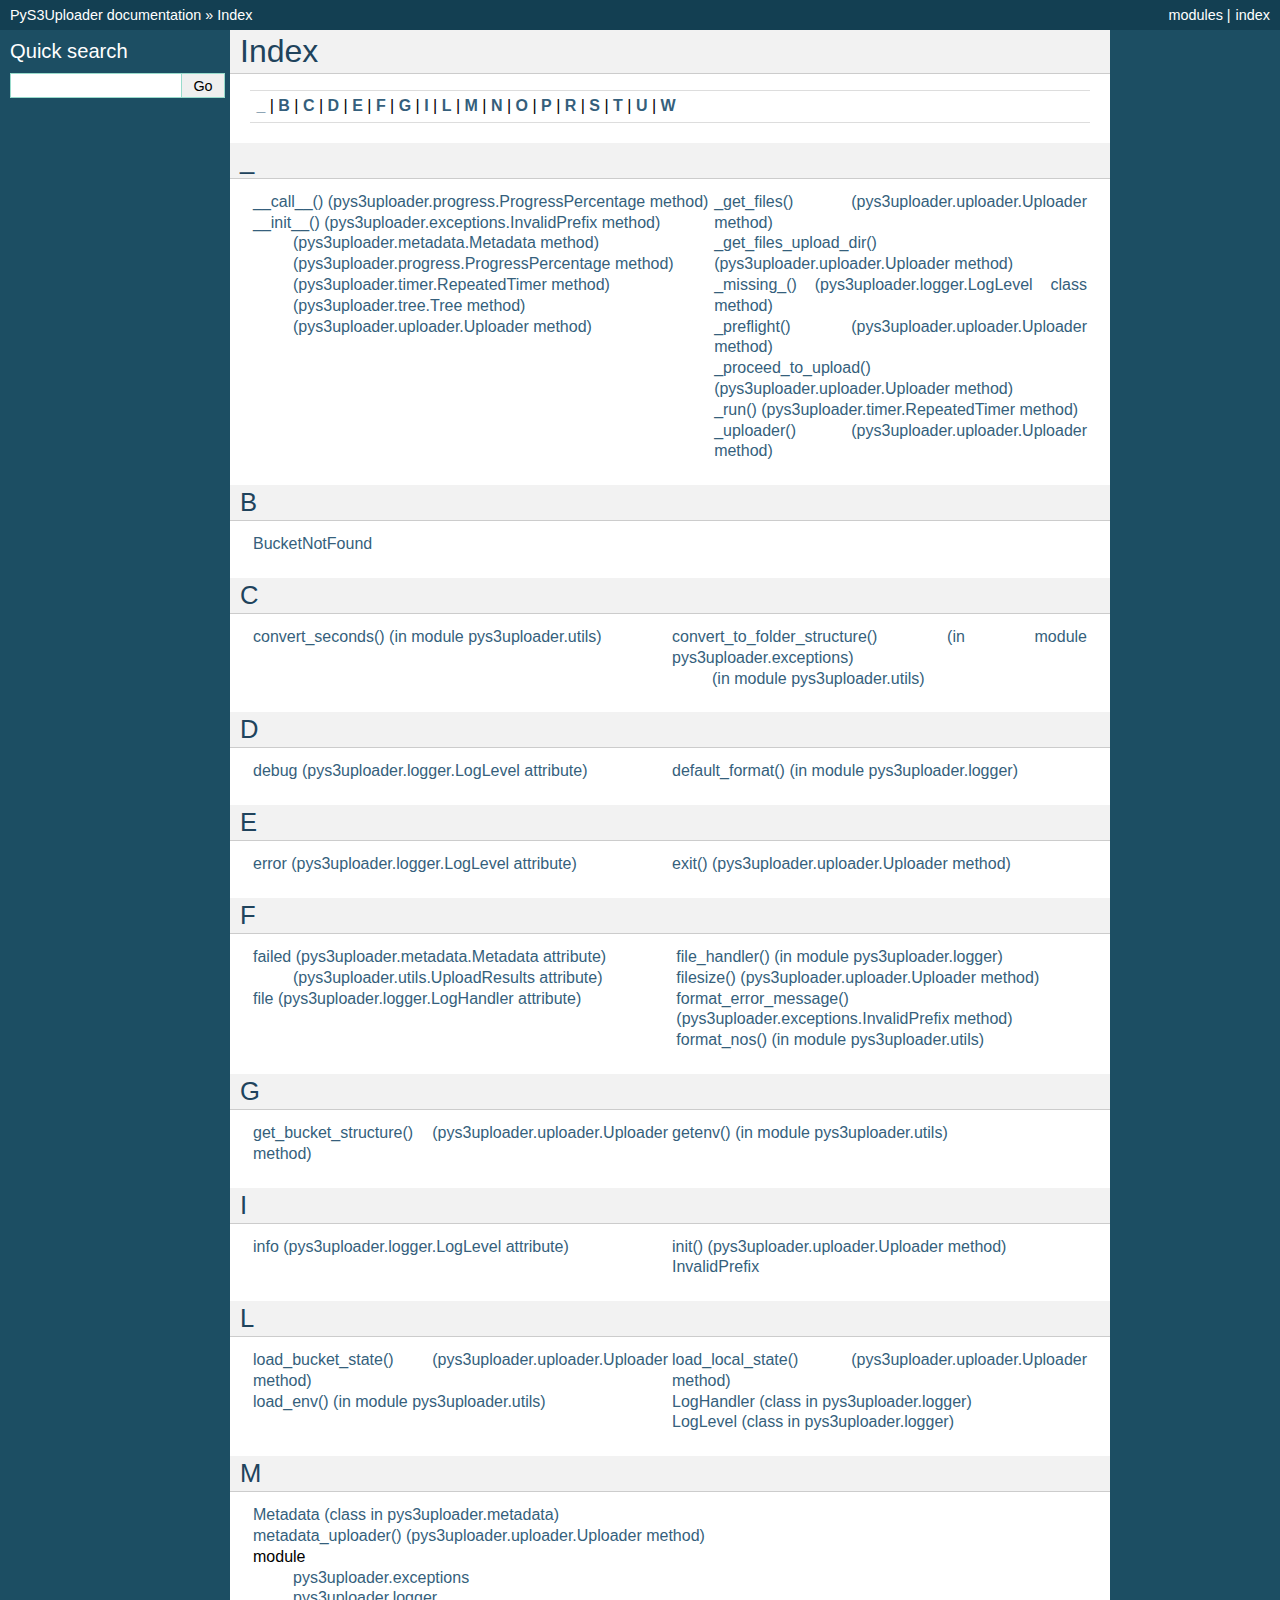
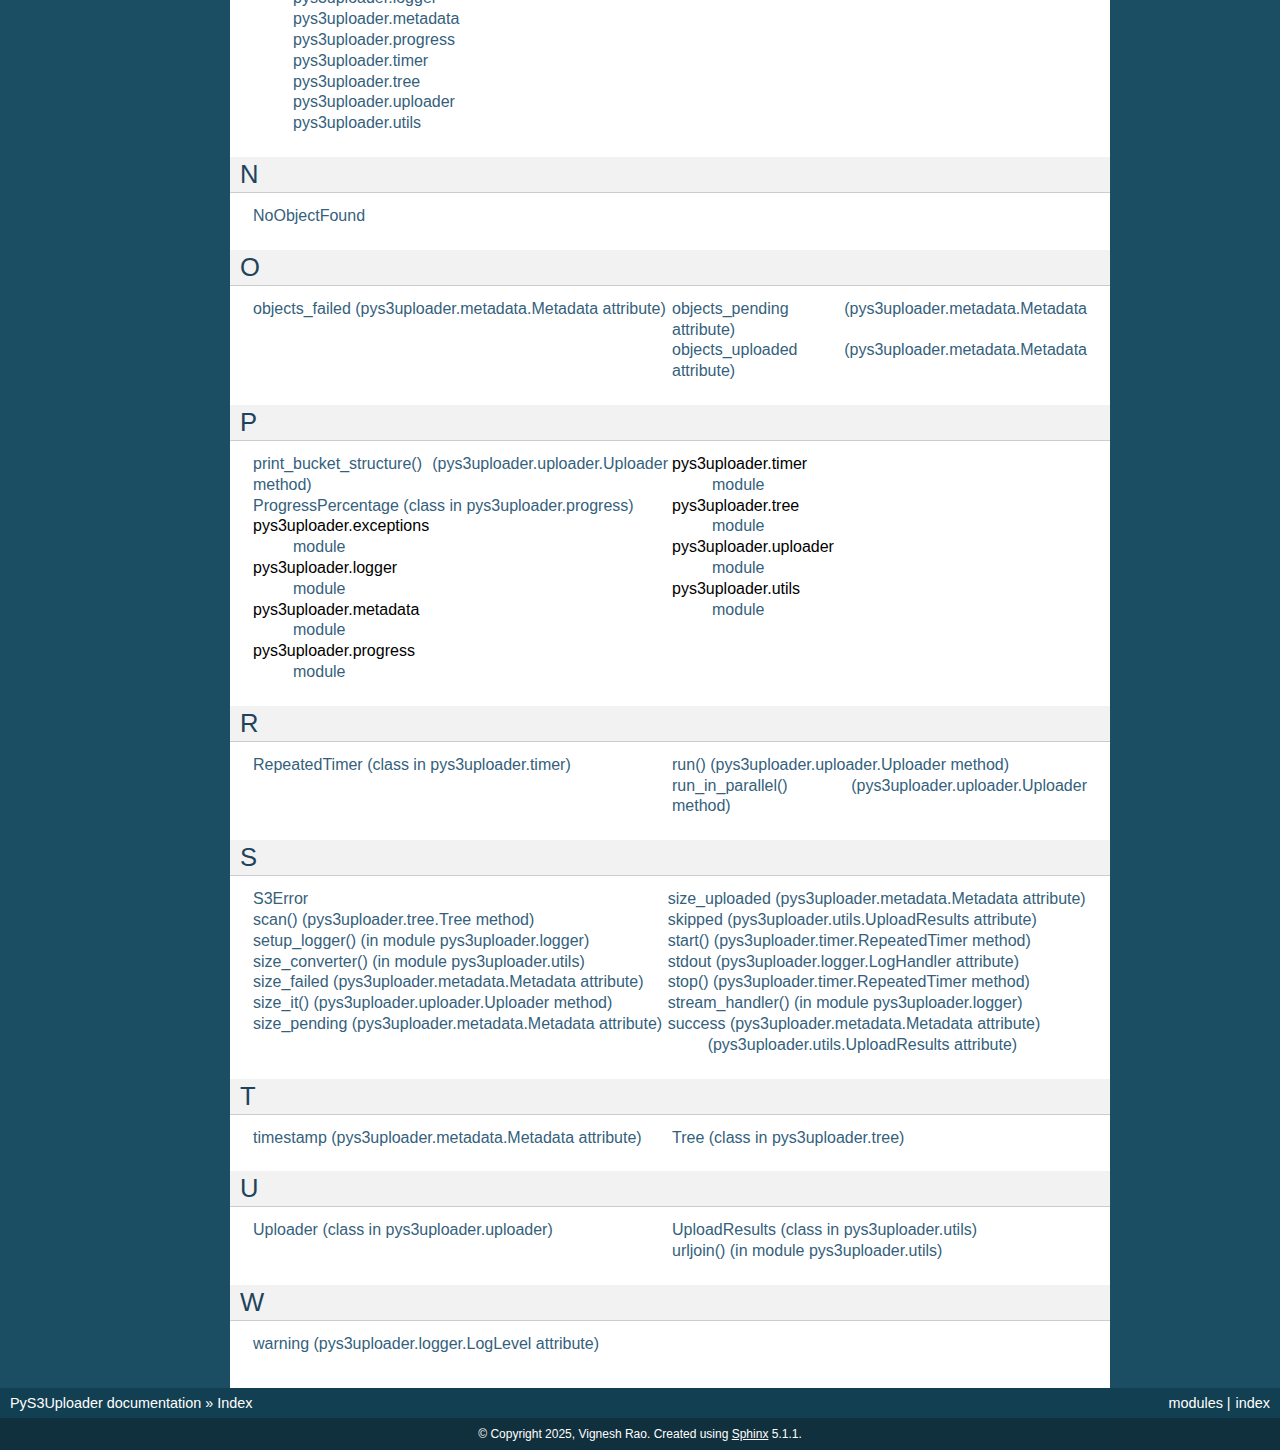
<file: docs/genindex.html>
<!DOCTYPE html>

<html lang="en">
  <head>
    <meta charset="utf-8" />
    <meta name="viewport" content="width=device-width, initial-scale=1.0" />
    <title>Index &#8212; PyS3Uploader  documentation</title>
    <link rel="stylesheet" type="text/css" href="_static/pygments.css" />
    <link rel="stylesheet" type="text/css" href="_static/classic.css" />
    <link rel="stylesheet" type="text/css" href="_static/static.css" />
    
    <script data-url_root="./" id="documentation_options" src="_static/documentation_options.js"></script>
    <script src="_static/jquery.js"></script>
    <script src="_static/underscore.js"></script>
    <script src="_static/_sphinx_javascript_frameworks_compat.js"></script>
    <script src="_static/doctools.js"></script>
    
    <link rel="index" title="Index" href="#" />
    <link rel="search" title="Search" href="search.html" /> 
  </head><body>
    <div class="related" role="navigation" aria-label="related navigation">
      <h3>Navigation</h3>
      <ul>
        <li class="right" style="margin-right: 10px">
          <a href="#" title="General Index"
             accesskey="I">index</a></li>
        <li class="right" >
          <a href="py-modindex.html" title="Python Module Index"
             >modules</a> |</li>
        <li class="nav-item nav-item-0"><a href="index.html">PyS3Uploader  documentation</a> &#187;</li>
        <li class="nav-item nav-item-this"><a href="">Index</a></li> 
      </ul>
    </div>  

    <div class="document">
      <div class="documentwrapper">
        <div class="bodywrapper">
          <div class="body" role="main">
            

<h1 id="index">Index</h1>

<div class="genindex-jumpbox">
 <a href="#_"><strong>_</strong></a>
 | <a href="#B"><strong>B</strong></a>
 | <a href="#C"><strong>C</strong></a>
 | <a href="#D"><strong>D</strong></a>
 | <a href="#E"><strong>E</strong></a>
 | <a href="#F"><strong>F</strong></a>
 | <a href="#G"><strong>G</strong></a>
 | <a href="#I"><strong>I</strong></a>
 | <a href="#L"><strong>L</strong></a>
 | <a href="#M"><strong>M</strong></a>
 | <a href="#N"><strong>N</strong></a>
 | <a href="#O"><strong>O</strong></a>
 | <a href="#P"><strong>P</strong></a>
 | <a href="#R"><strong>R</strong></a>
 | <a href="#S"><strong>S</strong></a>
 | <a href="#T"><strong>T</strong></a>
 | <a href="#U"><strong>U</strong></a>
 | <a href="#W"><strong>W</strong></a>
 
</div>
<h2 id="_">_</h2>
<table style="width: 100%" class="indextable genindextable"><tr>
  <td style="width: 33%; vertical-align: top;"><ul>
      <li><a href="index.html#pys3uploader.progress.ProgressPercentage.__call__">__call__() (pys3uploader.progress.ProgressPercentage method)</a>
</li>
      <li><a href="index.html#pys3uploader.exceptions.InvalidPrefix.__init__">__init__() (pys3uploader.exceptions.InvalidPrefix method)</a>

      <ul>
        <li><a href="index.html#pys3uploader.metadata.Metadata.__init__">(pys3uploader.metadata.Metadata method)</a>
</li>
        <li><a href="index.html#pys3uploader.progress.ProgressPercentage.__init__">(pys3uploader.progress.ProgressPercentage method)</a>
</li>
        <li><a href="index.html#pys3uploader.timer.RepeatedTimer.__init__">(pys3uploader.timer.RepeatedTimer method)</a>
</li>
        <li><a href="index.html#pys3uploader.tree.Tree.__init__">(pys3uploader.tree.Tree method)</a>
</li>
        <li><a href="index.html#pys3uploader.uploader.Uploader.__init__">(pys3uploader.uploader.Uploader method)</a>
</li>
      </ul></li>
  </ul></td>
  <td style="width: 33%; vertical-align: top;"><ul>
      <li><a href="index.html#pys3uploader.uploader.Uploader._get_files">_get_files() (pys3uploader.uploader.Uploader method)</a>
</li>
      <li><a href="index.html#pys3uploader.uploader.Uploader._get_files_upload_dir">_get_files_upload_dir() (pys3uploader.uploader.Uploader method)</a>
</li>
      <li><a href="index.html#pys3uploader.logger.LogLevel._missing_">_missing_() (pys3uploader.logger.LogLevel class method)</a>
</li>
      <li><a href="index.html#pys3uploader.uploader.Uploader._preflight">_preflight() (pys3uploader.uploader.Uploader method)</a>
</li>
      <li><a href="index.html#pys3uploader.uploader.Uploader._proceed_to_upload">_proceed_to_upload() (pys3uploader.uploader.Uploader method)</a>
</li>
      <li><a href="index.html#pys3uploader.timer.RepeatedTimer._run">_run() (pys3uploader.timer.RepeatedTimer method)</a>
</li>
      <li><a href="index.html#pys3uploader.uploader.Uploader._uploader">_uploader() (pys3uploader.uploader.Uploader method)</a>
</li>
  </ul></td>
</tr></table>

<h2 id="B">B</h2>
<table style="width: 100%" class="indextable genindextable"><tr>
  <td style="width: 33%; vertical-align: top;"><ul>
      <li><a href="index.html#pys3uploader.exceptions.BucketNotFound">BucketNotFound</a>
</li>
  </ul></td>
</tr></table>

<h2 id="C">C</h2>
<table style="width: 100%" class="indextable genindextable"><tr>
  <td style="width: 33%; vertical-align: top;"><ul>
      <li><a href="index.html#pys3uploader.utils.convert_seconds">convert_seconds() (in module pys3uploader.utils)</a>
</li>
  </ul></td>
  <td style="width: 33%; vertical-align: top;"><ul>
      <li><a href="index.html#pys3uploader.exceptions.convert_to_folder_structure">convert_to_folder_structure() (in module pys3uploader.exceptions)</a>

      <ul>
        <li><a href="index.html#pys3uploader.utils.convert_to_folder_structure">(in module pys3uploader.utils)</a>
</li>
      </ul></li>
  </ul></td>
</tr></table>

<h2 id="D">D</h2>
<table style="width: 100%" class="indextable genindextable"><tr>
  <td style="width: 33%; vertical-align: top;"><ul>
      <li><a href="index.html#pys3uploader.logger.LogLevel.debug">debug (pys3uploader.logger.LogLevel attribute)</a>
</li>
  </ul></td>
  <td style="width: 33%; vertical-align: top;"><ul>
      <li><a href="index.html#pys3uploader.logger.default_format">default_format() (in module pys3uploader.logger)</a>
</li>
  </ul></td>
</tr></table>

<h2 id="E">E</h2>
<table style="width: 100%" class="indextable genindextable"><tr>
  <td style="width: 33%; vertical-align: top;"><ul>
      <li><a href="index.html#pys3uploader.logger.LogLevel.error">error (pys3uploader.logger.LogLevel attribute)</a>
</li>
  </ul></td>
  <td style="width: 33%; vertical-align: top;"><ul>
      <li><a href="index.html#pys3uploader.uploader.Uploader.exit">exit() (pys3uploader.uploader.Uploader method)</a>
</li>
  </ul></td>
</tr></table>

<h2 id="F">F</h2>
<table style="width: 100%" class="indextable genindextable"><tr>
  <td style="width: 33%; vertical-align: top;"><ul>
      <li><a href="index.html#pys3uploader.metadata.Metadata.failed">failed (pys3uploader.metadata.Metadata attribute)</a>

      <ul>
        <li><a href="index.html#pys3uploader.utils.UploadResults.failed">(pys3uploader.utils.UploadResults attribute)</a>
</li>
      </ul></li>
      <li><a href="index.html#pys3uploader.logger.LogHandler.file">file (pys3uploader.logger.LogHandler attribute)</a>
</li>
  </ul></td>
  <td style="width: 33%; vertical-align: top;"><ul>
      <li><a href="index.html#pys3uploader.logger.file_handler">file_handler() (in module pys3uploader.logger)</a>
</li>
      <li><a href="index.html#pys3uploader.uploader.Uploader.filesize">filesize() (pys3uploader.uploader.Uploader method)</a>
</li>
      <li><a href="index.html#pys3uploader.exceptions.InvalidPrefix.format_error_message">format_error_message() (pys3uploader.exceptions.InvalidPrefix method)</a>
</li>
      <li><a href="index.html#pys3uploader.utils.format_nos">format_nos() (in module pys3uploader.utils)</a>
</li>
  </ul></td>
</tr></table>

<h2 id="G">G</h2>
<table style="width: 100%" class="indextable genindextable"><tr>
  <td style="width: 33%; vertical-align: top;"><ul>
      <li><a href="index.html#pys3uploader.uploader.Uploader.get_bucket_structure">get_bucket_structure() (pys3uploader.uploader.Uploader method)</a>
</li>
  </ul></td>
  <td style="width: 33%; vertical-align: top;"><ul>
      <li><a href="index.html#pys3uploader.utils.getenv">getenv() (in module pys3uploader.utils)</a>
</li>
  </ul></td>
</tr></table>

<h2 id="I">I</h2>
<table style="width: 100%" class="indextable genindextable"><tr>
  <td style="width: 33%; vertical-align: top;"><ul>
      <li><a href="index.html#pys3uploader.logger.LogLevel.info">info (pys3uploader.logger.LogLevel attribute)</a>
</li>
  </ul></td>
  <td style="width: 33%; vertical-align: top;"><ul>
      <li><a href="index.html#pys3uploader.uploader.Uploader.init">init() (pys3uploader.uploader.Uploader method)</a>
</li>
      <li><a href="index.html#pys3uploader.exceptions.InvalidPrefix">InvalidPrefix</a>
</li>
  </ul></td>
</tr></table>

<h2 id="L">L</h2>
<table style="width: 100%" class="indextable genindextable"><tr>
  <td style="width: 33%; vertical-align: top;"><ul>
      <li><a href="index.html#pys3uploader.uploader.Uploader.load_bucket_state">load_bucket_state() (pys3uploader.uploader.Uploader method)</a>
</li>
      <li><a href="index.html#pys3uploader.utils.load_env">load_env() (in module pys3uploader.utils)</a>
</li>
  </ul></td>
  <td style="width: 33%; vertical-align: top;"><ul>
      <li><a href="index.html#pys3uploader.uploader.Uploader.load_local_state">load_local_state() (pys3uploader.uploader.Uploader method)</a>
</li>
      <li><a href="index.html#pys3uploader.logger.LogHandler">LogHandler (class in pys3uploader.logger)</a>
</li>
      <li><a href="index.html#pys3uploader.logger.LogLevel">LogLevel (class in pys3uploader.logger)</a>
</li>
  </ul></td>
</tr></table>

<h2 id="M">M</h2>
<table style="width: 100%" class="indextable genindextable"><tr>
  <td style="width: 33%; vertical-align: top;"><ul>
      <li><a href="index.html#pys3uploader.metadata.Metadata">Metadata (class in pys3uploader.metadata)</a>
</li>
      <li><a href="index.html#pys3uploader.uploader.Uploader.metadata_uploader">metadata_uploader() (pys3uploader.uploader.Uploader method)</a>
</li>
      <li>
    module

      <ul>
        <li><a href="index.html#module-pys3uploader.exceptions">pys3uploader.exceptions</a>
</li>
        <li><a href="index.html#module-pys3uploader.logger">pys3uploader.logger</a>
</li>
        <li><a href="index.html#module-pys3uploader.metadata">pys3uploader.metadata</a>
</li>
        <li><a href="index.html#module-pys3uploader.progress">pys3uploader.progress</a>
</li>
        <li><a href="index.html#module-pys3uploader.timer">pys3uploader.timer</a>
</li>
        <li><a href="index.html#module-pys3uploader.tree">pys3uploader.tree</a>
</li>
        <li><a href="index.html#module-pys3uploader.uploader">pys3uploader.uploader</a>
</li>
        <li><a href="index.html#module-pys3uploader.utils">pys3uploader.utils</a>
</li>
      </ul></li>
  </ul></td>
</tr></table>

<h2 id="N">N</h2>
<table style="width: 100%" class="indextable genindextable"><tr>
  <td style="width: 33%; vertical-align: top;"><ul>
      <li><a href="index.html#pys3uploader.exceptions.NoObjectFound">NoObjectFound</a>
</li>
  </ul></td>
</tr></table>

<h2 id="O">O</h2>
<table style="width: 100%" class="indextable genindextable"><tr>
  <td style="width: 33%; vertical-align: top;"><ul>
      <li><a href="index.html#pys3uploader.metadata.Metadata.objects_failed">objects_failed (pys3uploader.metadata.Metadata attribute)</a>
</li>
  </ul></td>
  <td style="width: 33%; vertical-align: top;"><ul>
      <li><a href="index.html#pys3uploader.metadata.Metadata.objects_pending">objects_pending (pys3uploader.metadata.Metadata attribute)</a>
</li>
      <li><a href="index.html#pys3uploader.metadata.Metadata.objects_uploaded">objects_uploaded (pys3uploader.metadata.Metadata attribute)</a>
</li>
  </ul></td>
</tr></table>

<h2 id="P">P</h2>
<table style="width: 100%" class="indextable genindextable"><tr>
  <td style="width: 33%; vertical-align: top;"><ul>
      <li><a href="index.html#pys3uploader.uploader.Uploader.print_bucket_structure">print_bucket_structure() (pys3uploader.uploader.Uploader method)</a>
</li>
      <li><a href="index.html#pys3uploader.progress.ProgressPercentage">ProgressPercentage (class in pys3uploader.progress)</a>
</li>
      <li>
    pys3uploader.exceptions

      <ul>
        <li><a href="index.html#module-pys3uploader.exceptions">module</a>
</li>
      </ul></li>
      <li>
    pys3uploader.logger

      <ul>
        <li><a href="index.html#module-pys3uploader.logger">module</a>
</li>
      </ul></li>
      <li>
    pys3uploader.metadata

      <ul>
        <li><a href="index.html#module-pys3uploader.metadata">module</a>
</li>
      </ul></li>
      <li>
    pys3uploader.progress

      <ul>
        <li><a href="index.html#module-pys3uploader.progress">module</a>
</li>
      </ul></li>
  </ul></td>
  <td style="width: 33%; vertical-align: top;"><ul>
      <li>
    pys3uploader.timer

      <ul>
        <li><a href="index.html#module-pys3uploader.timer">module</a>
</li>
      </ul></li>
      <li>
    pys3uploader.tree

      <ul>
        <li><a href="index.html#module-pys3uploader.tree">module</a>
</li>
      </ul></li>
      <li>
    pys3uploader.uploader

      <ul>
        <li><a href="index.html#module-pys3uploader.uploader">module</a>
</li>
      </ul></li>
      <li>
    pys3uploader.utils

      <ul>
        <li><a href="index.html#module-pys3uploader.utils">module</a>
</li>
      </ul></li>
  </ul></td>
</tr></table>

<h2 id="R">R</h2>
<table style="width: 100%" class="indextable genindextable"><tr>
  <td style="width: 33%; vertical-align: top;"><ul>
      <li><a href="index.html#pys3uploader.timer.RepeatedTimer">RepeatedTimer (class in pys3uploader.timer)</a>
</li>
  </ul></td>
  <td style="width: 33%; vertical-align: top;"><ul>
      <li><a href="index.html#pys3uploader.uploader.Uploader.run">run() (pys3uploader.uploader.Uploader method)</a>
</li>
      <li><a href="index.html#pys3uploader.uploader.Uploader.run_in_parallel">run_in_parallel() (pys3uploader.uploader.Uploader method)</a>
</li>
  </ul></td>
</tr></table>

<h2 id="S">S</h2>
<table style="width: 100%" class="indextable genindextable"><tr>
  <td style="width: 33%; vertical-align: top;"><ul>
      <li><a href="index.html#pys3uploader.exceptions.S3Error">S3Error</a>
</li>
      <li><a href="index.html#pys3uploader.tree.Tree.scan">scan() (pys3uploader.tree.Tree method)</a>
</li>
      <li><a href="index.html#pys3uploader.logger.setup_logger">setup_logger() (in module pys3uploader.logger)</a>
</li>
      <li><a href="index.html#pys3uploader.utils.size_converter">size_converter() (in module pys3uploader.utils)</a>
</li>
      <li><a href="index.html#pys3uploader.metadata.Metadata.size_failed">size_failed (pys3uploader.metadata.Metadata attribute)</a>
</li>
      <li><a href="index.html#pys3uploader.uploader.Uploader.size_it">size_it() (pys3uploader.uploader.Uploader method)</a>
</li>
      <li><a href="index.html#pys3uploader.metadata.Metadata.size_pending">size_pending (pys3uploader.metadata.Metadata attribute)</a>
</li>
  </ul></td>
  <td style="width: 33%; vertical-align: top;"><ul>
      <li><a href="index.html#pys3uploader.metadata.Metadata.size_uploaded">size_uploaded (pys3uploader.metadata.Metadata attribute)</a>
</li>
      <li><a href="index.html#pys3uploader.utils.UploadResults.skipped">skipped (pys3uploader.utils.UploadResults attribute)</a>
</li>
      <li><a href="index.html#pys3uploader.timer.RepeatedTimer.start">start() (pys3uploader.timer.RepeatedTimer method)</a>
</li>
      <li><a href="index.html#pys3uploader.logger.LogHandler.stdout">stdout (pys3uploader.logger.LogHandler attribute)</a>
</li>
      <li><a href="index.html#pys3uploader.timer.RepeatedTimer.stop">stop() (pys3uploader.timer.RepeatedTimer method)</a>
</li>
      <li><a href="index.html#pys3uploader.logger.stream_handler">stream_handler() (in module pys3uploader.logger)</a>
</li>
      <li><a href="index.html#pys3uploader.metadata.Metadata.success">success (pys3uploader.metadata.Metadata attribute)</a>

      <ul>
        <li><a href="index.html#pys3uploader.utils.UploadResults.success">(pys3uploader.utils.UploadResults attribute)</a>
</li>
      </ul></li>
  </ul></td>
</tr></table>

<h2 id="T">T</h2>
<table style="width: 100%" class="indextable genindextable"><tr>
  <td style="width: 33%; vertical-align: top;"><ul>
      <li><a href="index.html#pys3uploader.metadata.Metadata.timestamp">timestamp (pys3uploader.metadata.Metadata attribute)</a>
</li>
  </ul></td>
  <td style="width: 33%; vertical-align: top;"><ul>
      <li><a href="index.html#pys3uploader.tree.Tree">Tree (class in pys3uploader.tree)</a>
</li>
  </ul></td>
</tr></table>

<h2 id="U">U</h2>
<table style="width: 100%" class="indextable genindextable"><tr>
  <td style="width: 33%; vertical-align: top;"><ul>
      <li><a href="index.html#pys3uploader.uploader.Uploader">Uploader (class in pys3uploader.uploader)</a>
</li>
  </ul></td>
  <td style="width: 33%; vertical-align: top;"><ul>
      <li><a href="index.html#pys3uploader.utils.UploadResults">UploadResults (class in pys3uploader.utils)</a>
</li>
      <li><a href="index.html#pys3uploader.utils.urljoin">urljoin() (in module pys3uploader.utils)</a>
</li>
  </ul></td>
</tr></table>

<h2 id="W">W</h2>
<table style="width: 100%" class="indextable genindextable"><tr>
  <td style="width: 33%; vertical-align: top;"><ul>
      <li><a href="index.html#pys3uploader.logger.LogLevel.warning">warning (pys3uploader.logger.LogLevel attribute)</a>
</li>
  </ul></td>
</tr></table>



            <div class="clearer"></div>
          </div>
        </div>
      </div>
      <div class="sphinxsidebar" role="navigation" aria-label="main navigation">
        <div class="sphinxsidebarwrapper">
<div id="searchbox" style="display: none" role="search">
  <h3 id="searchlabel">Quick search</h3>
    <div class="searchformwrapper">
    <form class="search" action="search.html" method="get">
      <input type="text" name="q" aria-labelledby="searchlabel" autocomplete="off" autocorrect="off" autocapitalize="off" spellcheck="false"/>
      <input type="submit" value="Go" />
    </form>
    </div>
</div>
<script>document.getElementById('searchbox').style.display = "block"</script>
        </div>
      </div>
      <div class="clearer"></div>
    </div>
    <div class="related" role="navigation" aria-label="related navigation">
      <h3>Navigation</h3>
      <ul>
        <li class="right" style="margin-right: 10px">
          <a href="#" title="General Index"
             >index</a></li>
        <li class="right" >
          <a href="py-modindex.html" title="Python Module Index"
             >modules</a> |</li>
        <li class="nav-item nav-item-0"><a href="index.html">PyS3Uploader  documentation</a> &#187;</li>
        <li class="nav-item nav-item-this"><a href="">Index</a></li> 
      </ul>
    </div>
    <div class="footer" role="contentinfo">
        &#169; Copyright 2025, Vignesh Rao.
      Created using <a href="https://www.sphinx-doc.org/">Sphinx</a> 5.1.1.
    </div>
  </body>
</html>
</file>
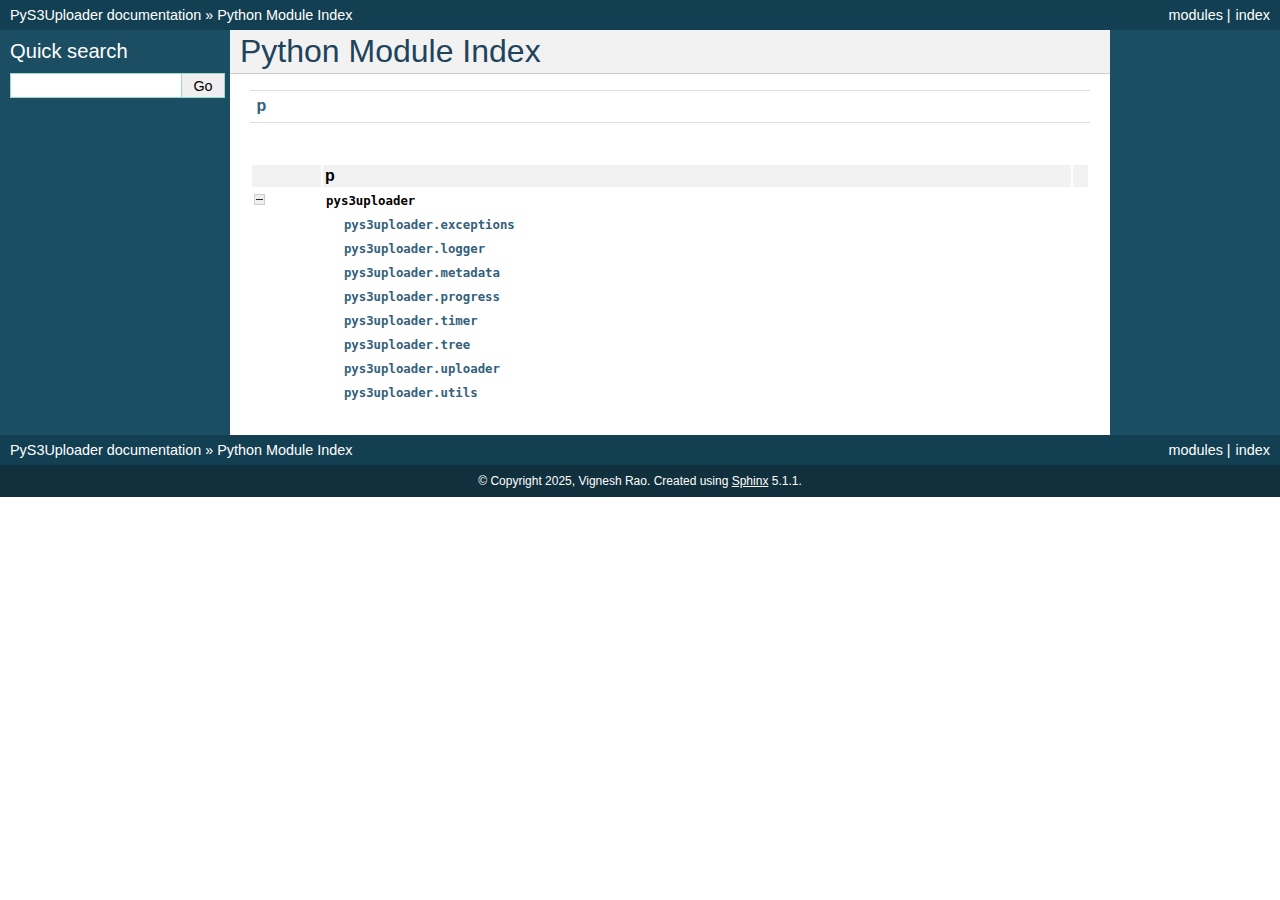
<file: docs/py-modindex.html>
<!DOCTYPE html>

<html lang="en">
  <head>
    <meta charset="utf-8" />
    <meta name="viewport" content="width=device-width, initial-scale=1.0" />
    <title>Python Module Index &#8212; PyS3Uploader  documentation</title>
    <link rel="stylesheet" type="text/css" href="_static/pygments.css" />
    <link rel="stylesheet" type="text/css" href="_static/classic.css" />
    <link rel="stylesheet" type="text/css" href="_static/static.css" />
    
    <script data-url_root="./" id="documentation_options" src="_static/documentation_options.js"></script>
    <script src="_static/jquery.js"></script>
    <script src="_static/underscore.js"></script>
    <script src="_static/_sphinx_javascript_frameworks_compat.js"></script>
    <script src="_static/doctools.js"></script>
    
    <link rel="index" title="Index" href="genindex.html" />
    <link rel="search" title="Search" href="search.html" />
 


  </head><body>
    <div class="related" role="navigation" aria-label="related navigation">
      <h3>Navigation</h3>
      <ul>
        <li class="right" style="margin-right: 10px">
          <a href="genindex.html" title="General Index"
             accesskey="I">index</a></li>
        <li class="right" >
          <a href="#" title="Python Module Index"
             >modules</a> |</li>
        <li class="nav-item nav-item-0"><a href="index.html">PyS3Uploader  documentation</a> &#187;</li>
        <li class="nav-item nav-item-this"><a href="">Python Module Index</a></li> 
      </ul>
    </div>  

    <div class="document">
      <div class="documentwrapper">
        <div class="bodywrapper">
          <div class="body" role="main">
            

   <h1>Python Module Index</h1>

   <div class="modindex-jumpbox">
   <a href="#cap-p"><strong>p</strong></a>
   </div>

   <table class="indextable modindextable">
     <tr class="pcap"><td></td><td>&#160;</td><td></td></tr>
     <tr class="cap" id="cap-p"><td></td><td>
       <strong>p</strong></td><td></td></tr>
     <tr>
       <td><img src="_static/minus.png" class="toggler"
              id="toggle-1" style="display: none" alt="-" /></td>
       <td>
       <code class="xref">pys3uploader</code></td><td>
       <em></em></td></tr>
     <tr class="cg-1">
       <td></td>
       <td>&#160;&#160;&#160;
       <a href="index.html#module-pys3uploader.exceptions"><code class="xref">pys3uploader.exceptions</code></a></td><td>
       <em></em></td></tr>
     <tr class="cg-1">
       <td></td>
       <td>&#160;&#160;&#160;
       <a href="index.html#module-pys3uploader.logger"><code class="xref">pys3uploader.logger</code></a></td><td>
       <em></em></td></tr>
     <tr class="cg-1">
       <td></td>
       <td>&#160;&#160;&#160;
       <a href="index.html#module-pys3uploader.metadata"><code class="xref">pys3uploader.metadata</code></a></td><td>
       <em></em></td></tr>
     <tr class="cg-1">
       <td></td>
       <td>&#160;&#160;&#160;
       <a href="index.html#module-pys3uploader.progress"><code class="xref">pys3uploader.progress</code></a></td><td>
       <em></em></td></tr>
     <tr class="cg-1">
       <td></td>
       <td>&#160;&#160;&#160;
       <a href="index.html#module-pys3uploader.timer"><code class="xref">pys3uploader.timer</code></a></td><td>
       <em></em></td></tr>
     <tr class="cg-1">
       <td></td>
       <td>&#160;&#160;&#160;
       <a href="index.html#module-pys3uploader.tree"><code class="xref">pys3uploader.tree</code></a></td><td>
       <em></em></td></tr>
     <tr class="cg-1">
       <td></td>
       <td>&#160;&#160;&#160;
       <a href="index.html#module-pys3uploader.uploader"><code class="xref">pys3uploader.uploader</code></a></td><td>
       <em></em></td></tr>
     <tr class="cg-1">
       <td></td>
       <td>&#160;&#160;&#160;
       <a href="index.html#module-pys3uploader.utils"><code class="xref">pys3uploader.utils</code></a></td><td>
       <em></em></td></tr>
   </table>


            <div class="clearer"></div>
          </div>
        </div>
      </div>
      <div class="sphinxsidebar" role="navigation" aria-label="main navigation">
        <div class="sphinxsidebarwrapper">
<div id="searchbox" style="display: none" role="search">
  <h3 id="searchlabel">Quick search</h3>
    <div class="searchformwrapper">
    <form class="search" action="search.html" method="get">
      <input type="text" name="q" aria-labelledby="searchlabel" autocomplete="off" autocorrect="off" autocapitalize="off" spellcheck="false"/>
      <input type="submit" value="Go" />
    </form>
    </div>
</div>
<script>document.getElementById('searchbox').style.display = "block"</script>
        </div>
      </div>
      <div class="clearer"></div>
    </div>
    <div class="related" role="navigation" aria-label="related navigation">
      <h3>Navigation</h3>
      <ul>
        <li class="right" style="margin-right: 10px">
          <a href="genindex.html" title="General Index"
             >index</a></li>
        <li class="right" >
          <a href="#" title="Python Module Index"
             >modules</a> |</li>
        <li class="nav-item nav-item-0"><a href="index.html">PyS3Uploader  documentation</a> &#187;</li>
        <li class="nav-item nav-item-this"><a href="">Python Module Index</a></li> 
      </ul>
    </div>
    <div class="footer" role="contentinfo">
        &#169; Copyright 2025, Vignesh Rao.
      Created using <a href="https://www.sphinx-doc.org/">Sphinx</a> 5.1.1.
    </div>
  </body>
</html>
</file>
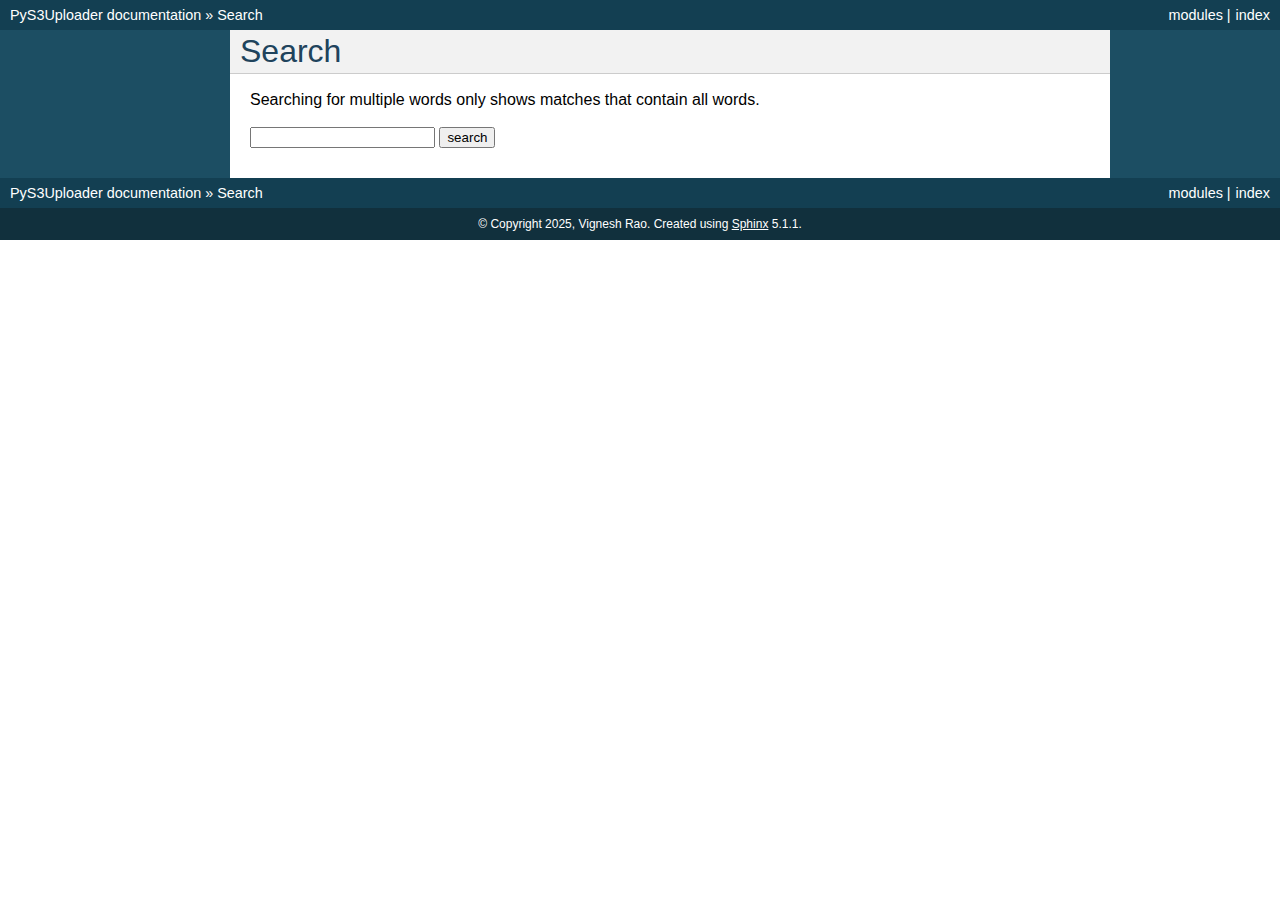
<file: docs/search.html>
<!DOCTYPE html>

<html lang="en">
  <head>
    <meta charset="utf-8" />
    <meta name="viewport" content="width=device-width, initial-scale=1.0" />
    <title>Search &#8212; PyS3Uploader  documentation</title>
    <link rel="stylesheet" type="text/css" href="_static/pygments.css" />
    <link rel="stylesheet" type="text/css" href="_static/classic.css" />
    <link rel="stylesheet" type="text/css" href="_static/static.css" />
    
    
    <script data-url_root="./" id="documentation_options" src="_static/documentation_options.js"></script>
    <script src="_static/jquery.js"></script>
    <script src="_static/underscore.js"></script>
    <script src="_static/_sphinx_javascript_frameworks_compat.js"></script>
    <script src="_static/doctools.js"></script>
    
    <script src="_static/searchtools.js"></script>
    <script src="_static/language_data.js"></script>
    <link rel="index" title="Index" href="genindex.html" />
    <link rel="search" title="Search" href="#" />
  <script src="searchindex.js" defer></script>
   

  </head><body>
    <div class="related" role="navigation" aria-label="related navigation">
      <h3>Navigation</h3>
      <ul>
        <li class="right" style="margin-right: 10px">
          <a href="genindex.html" title="General Index"
             accesskey="I">index</a></li>
        <li class="right" >
          <a href="py-modindex.html" title="Python Module Index"
             >modules</a> |</li>
        <li class="nav-item nav-item-0"><a href="index.html">PyS3Uploader  documentation</a> &#187;</li>
        <li class="nav-item nav-item-this"><a href="">Search</a></li> 
      </ul>
    </div>  

    <div class="document">
      <div class="documentwrapper">
        <div class="bodywrapper">
          <div class="body" role="main">
            
  <h1 id="search-documentation">Search</h1>
  
  <noscript>
  <div class="admonition warning">
  <p>
    Please activate JavaScript to enable the search
    functionality.
  </p>
  </div>
  </noscript>
  
  
  <p>
    Searching for multiple words only shows matches that contain
    all words.
  </p>
  
  
  <form action="" method="get">
    <input type="text" name="q" aria-labelledby="search-documentation" value="" autocomplete="off" autocorrect="off" autocapitalize="off" spellcheck="false"/>
    <input type="submit" value="search" />
    <span id="search-progress" style="padding-left: 10px"></span>
  </form>
  
  
  
  <div id="search-results">
  
  </div>
  

            <div class="clearer"></div>
          </div>
        </div>
      </div>
      <div class="sphinxsidebar" role="navigation" aria-label="main navigation">
        <div class="sphinxsidebarwrapper">
        </div>
      </div>
      <div class="clearer"></div>
    </div>
    <div class="related" role="navigation" aria-label="related navigation">
      <h3>Navigation</h3>
      <ul>
        <li class="right" style="margin-right: 10px">
          <a href="genindex.html" title="General Index"
             >index</a></li>
        <li class="right" >
          <a href="py-modindex.html" title="Python Module Index"
             >modules</a> |</li>
        <li class="nav-item nav-item-0"><a href="index.html">PyS3Uploader  documentation</a> &#187;</li>
        <li class="nav-item nav-item-this"><a href="">Search</a></li> 
      </ul>
    </div>
    <div class="footer" role="contentinfo">
        &#169; Copyright 2025, Vignesh Rao.
      Created using <a href="https://www.sphinx-doc.org/">Sphinx</a> 5.1.1.
    </div>
  </body>
</html>
</file>
<file: docs/_static/pygments.css>
pre { line-height: 125%; }
td.linenos .normal { color: inherit; background-color: transparent; padding-left: 5px; padding-right: 5px; }
span.linenos { color: inherit; background-color: transparent; padding-left: 5px; padding-right: 5px; }
td.linenos .special { color: #000000; background-color: #ffffc0; padding-left: 5px; padding-right: 5px; }
span.linenos.special { color: #000000; background-color: #ffffc0; padding-left: 5px; padding-right: 5px; }
.highlight .hll { background-color: #ffffcc }
.highlight { background: #eeffcc; }
.highlight .c { color: #408090; font-style: italic } /* Comment */
.highlight .err { border: 1px solid #F00 } /* Error */
.highlight .k { color: #007020; font-weight: bold } /* Keyword */
.highlight .o { color: #666 } /* Operator */
.highlight .ch { color: #408090; font-style: italic } /* Comment.Hashbang */
.highlight .cm { color: #408090; font-style: italic } /* Comment.Multiline */
.highlight .cp { color: #007020 } /* Comment.Preproc */
.highlight .cpf { color: #408090; font-style: italic } /* Comment.PreprocFile */
.highlight .c1 { color: #408090; font-style: italic } /* Comment.Single */
.highlight .cs { color: #408090; background-color: #FFF0F0 } /* Comment.Special */
.highlight .gd { color: #A00000 } /* Generic.Deleted */
.highlight .ge { font-style: italic } /* Generic.Emph */
.highlight .ges { font-weight: bold; font-style: italic } /* Generic.EmphStrong */
.highlight .gr { color: #F00 } /* Generic.Error */
.highlight .gh { color: #000080; font-weight: bold } /* Generic.Heading */
.highlight .gi { color: #00A000 } /* Generic.Inserted */
.highlight .go { color: #333 } /* Generic.Output */
.highlight .gp { color: #C65D09; font-weight: bold } /* Generic.Prompt */
.highlight .gs { font-weight: bold } /* Generic.Strong */
.highlight .gu { color: #800080; font-weight: bold } /* Generic.Subheading */
.highlight .gt { color: #04D } /* Generic.Traceback */
.highlight .kc { color: #007020; font-weight: bold } /* Keyword.Constant */
.highlight .kd { color: #007020; font-weight: bold } /* Keyword.Declaration */
.highlight .kn { color: #007020; font-weight: bold } /* Keyword.Namespace */
.highlight .kp { color: #007020 } /* Keyword.Pseudo */
.highlight .kr { color: #007020; font-weight: bold } /* Keyword.Reserved */
.highlight .kt { color: #902000 } /* Keyword.Type */
.highlight .m { color: #208050 } /* Literal.Number */
.highlight .s { color: #4070A0 } /* Literal.String */
.highlight .na { color: #4070A0 } /* Name.Attribute */
.highlight .nb { color: #007020 } /* Name.Builtin */
.highlight .nc { color: #0E84B5; font-weight: bold } /* Name.Class */
.highlight .no { color: #60ADD5 } /* Name.Constant */
.highlight .nd { color: #555; font-weight: bold } /* Name.Decorator */
.highlight .ni { color: #D55537; font-weight: bold } /* Name.Entity */
.highlight .ne { color: #007020 } /* Name.Exception */
.highlight .nf { color: #06287E } /* Name.Function */
.highlight .nl { color: #002070; font-weight: bold } /* Name.Label */
.highlight .nn { color: #0E84B5; font-weight: bold } /* Name.Namespace */
.highlight .nt { color: #062873; font-weight: bold } /* Name.Tag */
.highlight .nv { color: #BB60D5 } /* Name.Variable */
.highlight .ow { color: #007020; font-weight: bold } /* Operator.Word */
.highlight .w { color: #BBB } /* Text.Whitespace */
.highlight .mb { color: #208050 } /* Literal.Number.Bin */
.highlight .mf { color: #208050 } /* Literal.Number.Float */
.highlight .mh { color: #208050 } /* Literal.Number.Hex */
.highlight .mi { color: #208050 } /* Literal.Number.Integer */
.highlight .mo { color: #208050 } /* Literal.Number.Oct */
.highlight .sa { color: #4070A0 } /* Literal.String.Affix */
.highlight .sb { color: #4070A0 } /* Literal.String.Backtick */
.highlight .sc { color: #4070A0 } /* Literal.String.Char */
.highlight .dl { color: #4070A0 } /* Literal.String.Delimiter */
.highlight .sd { color: #4070A0; font-style: italic } /* Literal.String.Doc */
.highlight .s2 { color: #4070A0 } /* Literal.String.Double */
.highlight .se { color: #4070A0; font-weight: bold } /* Literal.String.Escape */
.highlight .sh { color: #4070A0 } /* Literal.String.Heredoc */
.highlight .si { color: #70A0D0; font-style: italic } /* Literal.String.Interpol */
.highlight .sx { color: #C65D09 } /* Literal.String.Other */
.highlight .sr { color: #235388 } /* Literal.String.Regex */
.highlight .s1 { color: #4070A0 } /* Literal.String.Single */
.highlight .ss { color: #517918 } /* Literal.String.Symbol */
.highlight .bp { color: #007020 } /* Name.Builtin.Pseudo */
.highlight .fm { color: #06287E } /* Name.Function.Magic */
.highlight .vc { color: #BB60D5 } /* Name.Variable.Class */
.highlight .vg { color: #BB60D5 } /* Name.Variable.Global */
.highlight .vi { color: #BB60D5 } /* Name.Variable.Instance */
.highlight .vm { color: #BB60D5 } /* Name.Variable.Magic */
.highlight .il { color: #208050 } /* Literal.Number.Integer.Long */
</file>
<file: docs/_static/classic.css>
/*
 * classic.css_t
 * ~~~~~~~~~~~~~
 *
 * Sphinx stylesheet -- classic theme.
 *
 * :copyright: Copyright 2007-2022 by the Sphinx team, see AUTHORS.
 * :license: BSD, see LICENSE for details.
 *
 */

@import url("basic.css");

/* -- page layout ----------------------------------------------------------- */

html {
    /* CSS hack for macOS's scrollbar (see #1125) */
    background-color: #FFFFFF;
}

body {
    font-family: sans-serif;
    font-size: 100%;
    background-color: #11303d;
    color: #000;
    margin: 0;
    padding: 0;
}

div.document {
    display: flex;
    background-color: #1c4e63;
}

div.documentwrapper {
    float: left;
    width: 100%;
}

div.bodywrapper {
    margin: 0 0 0 230px;
}

div.body {
    background-color: #ffffff;
    color: #000000;
    padding: 0 20px 30px 20px;
}

div.footer {
    color: #ffffff;
    width: 100%;
    padding: 9px 0 9px 0;
    text-align: center;
    font-size: 75%;
}

div.footer a {
    color: #ffffff;
    text-decoration: underline;
}

div.related {
    background-color: #133f52;
    line-height: 30px;
    color: #ffffff;
}

div.related a {
    color: #ffffff;
}

div.sphinxsidebar {
}

div.sphinxsidebar h3 {
    font-family: 'Trebuchet MS', sans-serif;
    color: #ffffff;
    font-size: 1.4em;
    font-weight: normal;
    margin: 0;
    padding: 0;
}

div.sphinxsidebar h3 a {
    color: #ffffff;
}

div.sphinxsidebar h4 {
    font-family: 'Trebuchet MS', sans-serif;
    color: #ffffff;
    font-size: 1.3em;
    font-weight: normal;
    margin: 5px 0 0 0;
    padding: 0;
}

div.sphinxsidebar p {
    color: #ffffff;
}

div.sphinxsidebar p.topless {
    margin: 5px 10px 10px 10px;
}

div.sphinxsidebar ul {
    margin: 10px;
    padding: 0;
    color: #ffffff;
}

div.sphinxsidebar a {
    color: #98dbcc;
}

div.sphinxsidebar input {
    border: 1px solid #98dbcc;
    font-family: sans-serif;
    font-size: 1em;
}



/* -- hyperlink styles ------------------------------------------------------ */

a {
    color: #355f7c;
    text-decoration: none;
}

a:visited {
    color: #355f7c;
    text-decoration: none;
}

a:hover {
    text-decoration: underline;
}



/* -- body styles ----------------------------------------------------------- */

div.body h1,
div.body h2,
div.body h3,
div.body h4,
div.body h5,
div.body h6 {
    font-family: 'Trebuchet MS', sans-serif;
    background-color: #f2f2f2;
    font-weight: normal;
    color: #20435c;
    border-bottom: 1px solid #ccc;
    margin: 20px -20px 10px -20px;
    padding: 3px 0 3px 10px;
}

div.body h1 { margin-top: 0; font-size: 200%; }
div.body h2 { font-size: 160%; }
div.body h3 { font-size: 140%; }
div.body h4 { font-size: 120%; }
div.body h5 { font-size: 110%; }
div.body h6 { font-size: 100%; }

a.headerlink {
    color: #c60f0f;
    font-size: 0.8em;
    padding: 0 4px 0 4px;
    text-decoration: none;
}

a.headerlink:hover {
    background-color: #c60f0f;
    color: white;
}

div.body p, div.body dd, div.body li, div.body blockquote {
    text-align: justify;
    line-height: 130%;
}

div.admonition p.admonition-title + p {
    display: inline;
}

div.admonition p {
    margin-bottom: 5px;
}

div.admonition pre {
    margin-bottom: 5px;
}

div.admonition ul, div.admonition ol {
    margin-bottom: 5px;
}

div.note {
    background-color: #eee;
    border: 1px solid #ccc;
}

div.seealso {
    background-color: #ffc;
    border: 1px solid #ff6;
}
nav.contents,
aside.topic,

div.topic {
    background-color: #eee;
}

div.warning {
    background-color: #ffe4e4;
    border: 1px solid #f66;
}

p.admonition-title {
    display: inline;
}

p.admonition-title:after {
    content: ":";
}

pre {
    padding: 5px;
    background-color: unset;
    color: unset;
    line-height: 120%;
    border: 1px solid #ac9;
    border-left: none;
    border-right: none;
}

code {
    background-color: #ecf0f3;
    padding: 0 1px 0 1px;
    font-size: 0.95em;
}

th, dl.field-list > dt {
    background-color: #ede;
}

.warning code {
    background: #efc2c2;
}

.note code {
    background: #d6d6d6;
}

.viewcode-back {
    font-family: sans-serif;
}

div.viewcode-block:target {
    background-color: #f4debf;
    border-top: 1px solid #ac9;
    border-bottom: 1px solid #ac9;
}

div.code-block-caption {
    color: #efefef;
    background-color: #1c4e63;
}
</file>
<file: docs/_static/static.css>
.sphinxsidebarwrapper {
    overflow-y: scroll;
}
</file>
